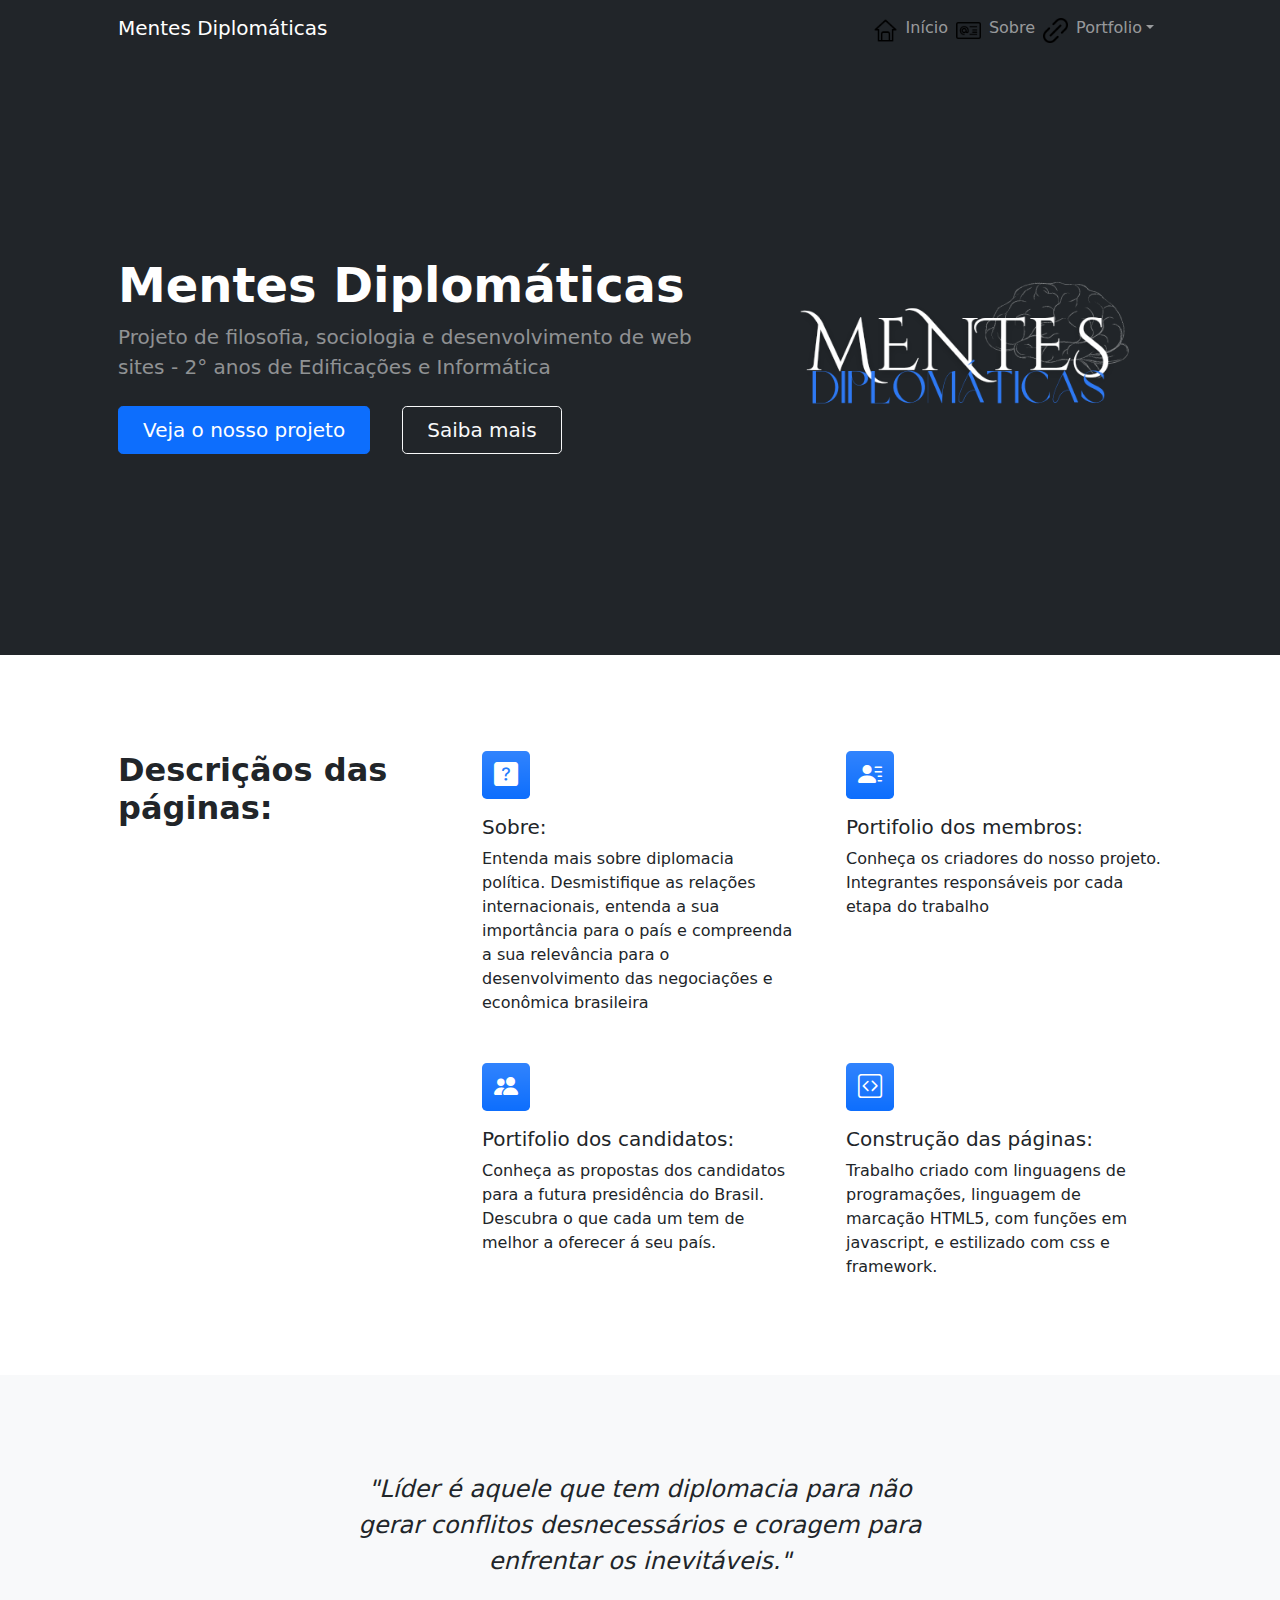
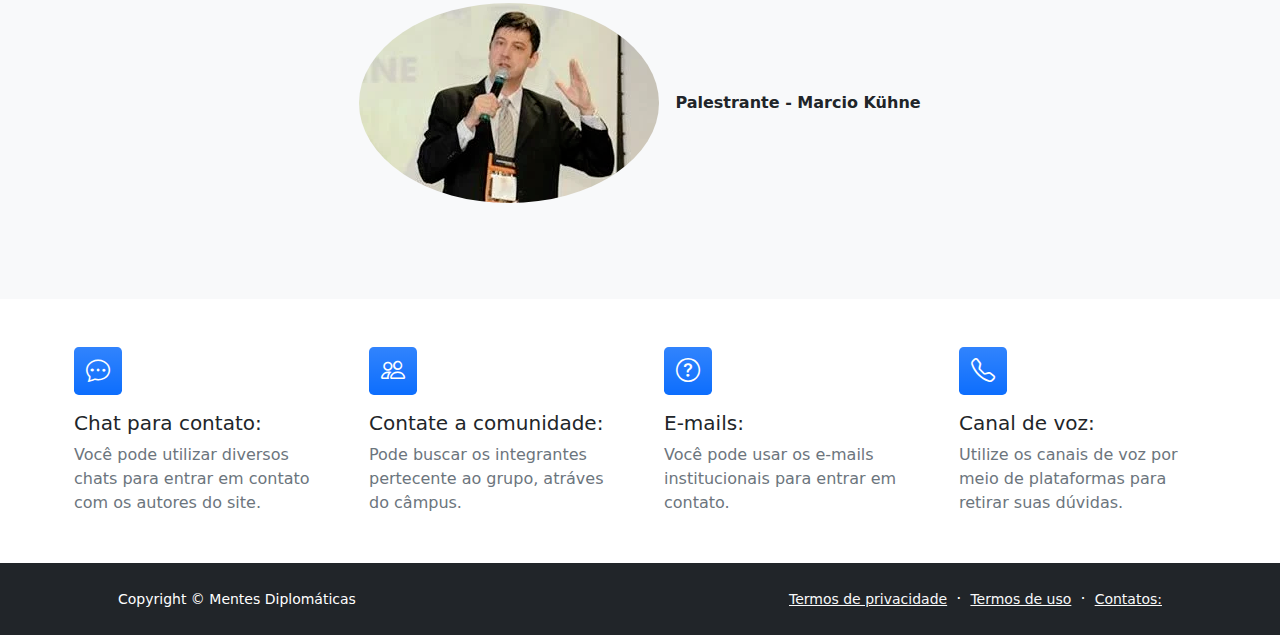
<file: index.html>
<!DOCTYPE html>
<html lang="pt-br">

<head>
  <meta charset="utf-8" />
  <meta name="viewport" content="width=device-width, initial-scale=1, shrink-to-fit=no" />
  <meta name="description" content="" />
  <meta name="author" content="" />
  <title>Mentes Diplomáticas</title>
  <!-- Favicon-->
  <link rel="icon" type="image/x-icon" href="assets/favicon.ico" />
  <!-- Bootstrap icons-->
  <link href="https://cdn.jsdelivr.net/npm/bootstrap-icons@1.5.0/font/bootstrap-icons.css" rel="stylesheet" />
  <!-- Core theme CSS (includes Bootstrap)-->
  <link href="css/styles.css" rel="stylesheet" />
</head>

<body class="d-flex flex-column h-100">
  <main class="flex-shrink-0">
    <!-- Navigation-->
    <nav class="navbar navbar-expand-lg navbar-dark bg-dark">
      <div class="container px-5">
        <a class="navbar-brand" href="index.html">Mentes Diplomáticas</a>
        <button class="navbar-toggler" type="button" data-bs-toggle="collapse" data-bs-target="#navbarSupportedContent"
          aria-controls="navbarSupportedContent" aria-expanded="false" aria-label="Toggle navigation">
          <span class="navbar-toggler-icon"></span>
        </button>
        <div class="collapse navbar-collapse" id="navbarSupportedContent">
          <ul class="navbar-nav ms-auto mb-2 mb-lg-0">
            <img class="icon-menu" src="imagem/home.png" alt="Inicío" height="25px" width="25px"> </img>
            <li class="nav-item">
              <a class="nav-link" href="index.html">Início</a>
            </li>
            <img class="icon-menu" src="imagem/visit-card.png" alt="Sobre" height="25px" width="25px"> </img>
            <li class="nav-item">
              <a class="nav-link" href="about.html">Sobre</a>
            </li>
            <img class="icon-menu" src="imagem/link.png" alt="Imagens" height="25px" width="25px"> </img>
            <li class="nav-item dropdown">
              <a class="nav-link dropdown-toggle" id="navbarDropdownPortfolio" href="#" role="button"
                data-bs-toggle="dropdown" aria-expanded="false">Portfolio</a>
              <ul class="dropdown-menu dropdown-menu-end" aria-labelledby="navbarDropdownPortfolio">
                <li>
                  <a class="dropdown-item" href="portfolio-item.html">Portifolio Candidatos</a>
                </li>
                <li>
                  <a class="dropdown-item" href="portfolio-overview.html">Portifolio PodCast</a>
                </li>
                <li>
                  <a class="dropdown-item" href="portifolio-members.html">Portifolio Membros</a>
                </li>
              </ul>
            </li>
          </ul>
        </div>
      </div>
    </nav>
    <!-- Header-->
    <header class="bg-dark py-5">
      <div class="container px-5">
        <div class="row gx-5 align-items-center justify-content-center">
          <div class="col-lg-8 col-xl-7 col-xxl-6">
            <div class="my-5 text-center text-xl-start">
              <h1 class="display-5 fw-bolder text-white mb-2">
                Mentes Diplomáticas
              </h1>
              <p class="lead fw-normal text-white-50 mb-4">
                Projeto de filosofia, sociologia e desenvolvimento de web sites - 2° anos de Edificações e Informática
              </p>
              <div class="d-grid gap-3 d-sm-flex justify-content-sm-center justify-content-xl-start">
                <a class="btn btn-primary btn-lg px-4 me-sm-3" href="portfolio-item.html">Veja o nosso projeto</a>
                <a class="btn btn-outline-light btn-lg px-4" href="about.html">Saiba mais</a>
              </div>
            </div>
          </div>
          <div class="col-xl-5 col-xxl-6 d-none d-xl-block text-center">
            <img class="img-fluid rounded-3 my-5" src="imagem\dark.png" alt="..." />
          </div>
        </div>
      </div>
    </header>
    <!-- Features section-->
    <section class="py-5" id="features">
      <div class="container px-5 my-5">
        <div class="row gx-5">
          <div class="col-lg-4 mb-5 mb-lg-0">
            <h2 class="fw-bolder mb-0">Descriçãos das páginas:</h2>
          </div>
          <div class="col-lg-8">
            <div class="row gx-5 row-cols-1 row-cols-md-2">
              <div class="col mb-5 h-100">
                <div class="feature bg-primary bg-gradient text-white rounded-3 mb-3">
                  <i class="bi bi-question-square-fill"></i>
                </div>
                <h2 class="h5">Sobre:</h2>
                <p class="mb-0">
                  Entenda mais sobre diplomacia política. Desmistifique as relações internacionais, entenda a sua
                  importância para o país e compreenda a sua relevância para o desenvolvimento das negociações e
                  econômica brasileira
                </p>
              </div>
              <div class="col mb-5 h-100">
                <div class="feature bg-primary bg-gradient text-white rounded-3 mb-3">
                  <i class="bi bi-person-lines-fill"></i>
                </div>
                <h2 class="h5">Portifolio dos membros:</h2>
                <p class="mb-0">
                  Conheça os criadores do nosso projeto. Integrantes responsáveis por cada etapa do trabalho
                </p>
              </div>
              <div class="col mb-5 mb-md-0 h-100">
                <div class="feature bg-primary bg-gradient text-white rounded-3 mb-3">
                  <i class="bi bi-people-fill"></i>
                </div>
                <h2 class="h5">Portifolio dos candidatos:</h2>
                <p class="mb-0">
                  Conheça as propostas dos candidatos para a futura presidência do Brasil. Descubra o que cada um tem de
                  melhor a oferecer á seu país.
                </p>
              </div>
              <div class="col h-100">
                <div class="feature bg-primary bg-gradient text-white rounded-3 mb-3">
                  <i class="bi bi-code-square"></i>
                </div>
                <h2 class="h5">Construção das páginas:</h2>
                <p class="mb-0">
                  Trabalho criado com linguagens de programações, linguagem de marcação HTML5, com funções em
                  javascript, e estilizado com css e framework.
                </p>
              </div>
            </div>
          </div>
        </div>
      </div>
    </section>
    <!-- Testimonial section-->
    <div class="py-5 bg-light">
      <div class="container px-5 my-5">
        <div class="row gx-5 justify-content-center">
          <div class="col-lg-10 col-xl-7">
            <div class="text-center">
              <div class="fs-4 mb-4 fst-italic">"Líder é aquele que tem diplomacia para não gerar conflitos
                desnecessários e coragem para enfrentar os inevitáveis."</div>
              <div class="d-flex align-items-center justify-content-center">
                <img class="rounded-circle me-3" src="imagem\autorFrase.png" alt="Marcio Kühne" />
                <div class="fw-bold">
                  Palestrante - Marcio Kühne
                </div>
              </div>
            </div>
          </div>
        </div>
      </div>
    </div>
    <!-- Contact cards-->
    <div class="row gx-5 row-cols-2 row-cols-lg-4 py-5 teste">
      <div class="col">
        <div class="feature bg-primary bg-gradient text-white rounded-3 mb-3">
          <i class="bi bi-chat-dots"></i>
        </div>
        <div class="h5 mb-2">Chat para contato:</div>
        <p class="text-muted mb-0">
          Você pode utilizar diversos chats para entrar em contato com os
          autores do site.
        </p>
      </div>
      <div class="col">
        <div class="feature bg-primary bg-gradient text-white rounded-3 mb-3">
          <i class="bi bi-people"></i>
        </div>
        <div class="h5">Contate a comunidade:</div>
        <p class="text-muted mb-0">
          Pode buscar os integrantes pertecente ao grupo, atráves do câmpus.
        </p>
      </div>
      <div class="col">
        <div class="feature bg-primary bg-gradient text-white rounded-3 mb-3">
          <i class="bi bi-question-circle"></i>
        </div>
        <div class="h5">E-mails:</div>
        <p class="text-muted mb-0">
          Você pode usar os e-mails institucionais para entrar em contato.
        </p>
      </div>
      <div class="col">
        <div class="feature bg-primary bg-gradient text-white rounded-3 mb-3">
          <i class="bi bi-telephone"></i>
        </div>
        <div class="h5">Canal de voz:</div>
        <p class="text-muted mb-0">
          Utilize os canais de voz por meio de plataformas para retirar suas
          dúvidas.
        </p>
      </div>
    </div>
  </main>
  <!-- Footer-->
  <footer class="bg-dark py-4 mt-auto">
    <div class="container px-5">
      <div class="row align-items-center justify-content-between flex-column flex-sm-row">
        <div class="col-auto">
          <div class="small m-0 text-white">
            Copyright &copy; Mentes Diplomáticas
          </div>
        </div>
        <div class="col-auto">
          <a class="link-light small" href="https://policies.google.com/privacy?hl=pt-BR">Termos de privacidade</a>
          <span class="text-white mx-1">&middot;</span>
          <a class="link-light small" href="https://policies.google.com/terms?hl=pt-BR">Termos de uso</a>
          <span class="text-white mx-1">&middot;</span>
          <a class="link-light small" href="#!">Contatos:</a>
        </div>
      </div>
    </div>
  </footer>
  <!-- Bootstrap core JS-->
  <script src="https://cdn.jsdelivr.net/npm/bootstrap@5.1.3/dist/js/bootstrap.bundle.min.js"></script>
  <!-- Core theme JS-->
  <script src="js/scripts.js"></script>
</body>

</html>
</file>
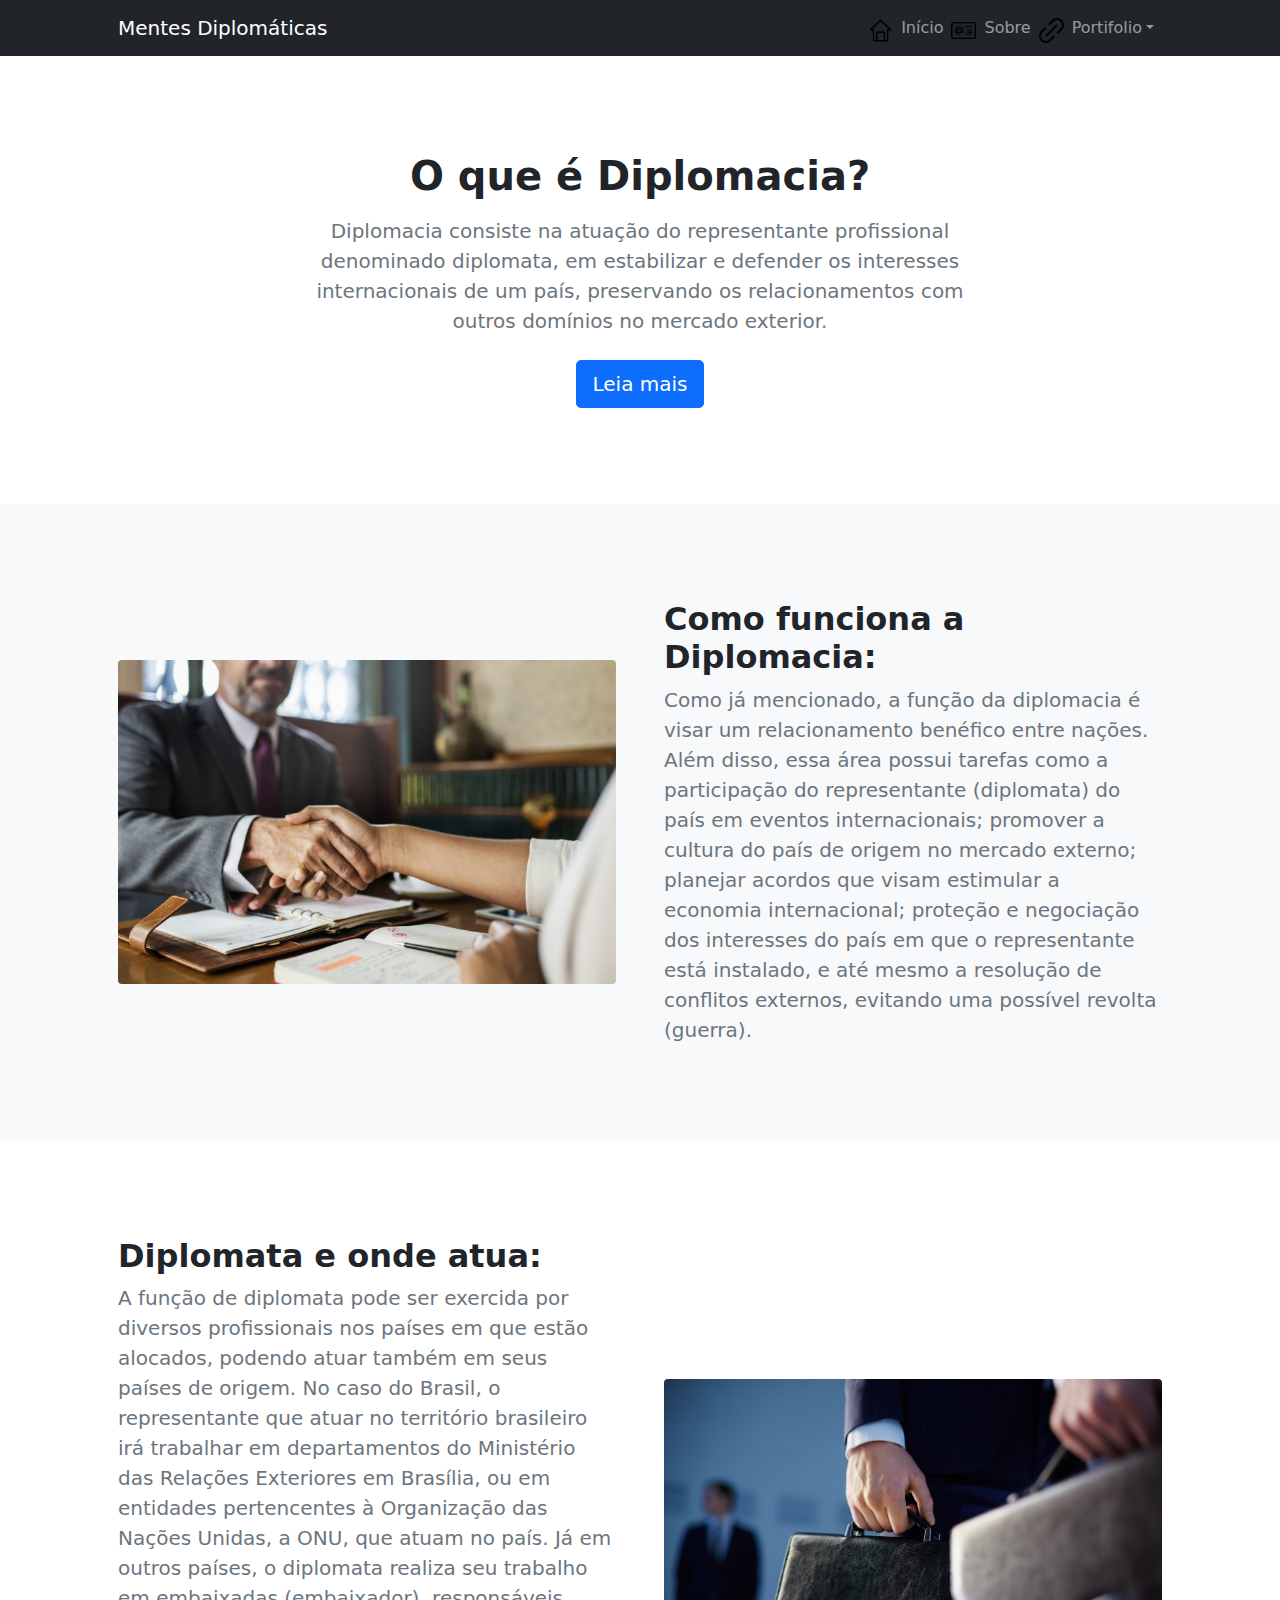
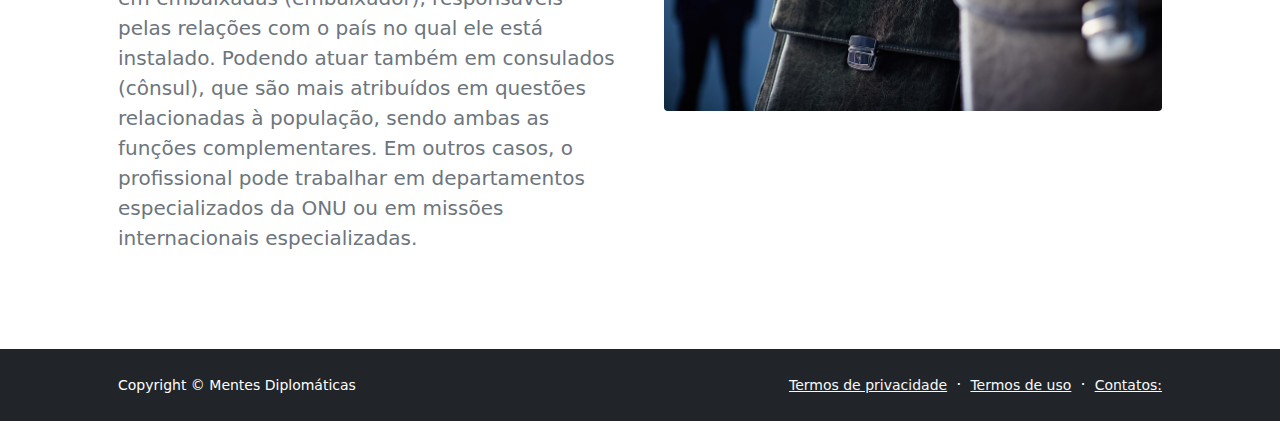
<file: about.html>
<!DOCTYPE html>
<html lang="en">

<head>
  <meta charset="utf-8" />
  <meta name="viewport" content="width=device-width, initial-scale=1, shrink-to-fit=no" />
  <meta name="description" content="" />
  <meta name="author" content="" />
  <title>Mentes Diplomáticas</title>
  <!-- Favicon-->
  <link rel="icon" type="image/x-icon" href="assets/favicon.ico" />
  <!-- Bootstrap icons-->
  <link href="https://cdn.jsdelivr.net/npm/bootstrap-icons@1.5.0/font/bootstrap-icons.css" rel="stylesheet" />
  <!-- Core theme CSS (includes Bootstrap)-->
  <link href="css/styles.css" rel="stylesheet" />
</head>

<body class="d-flex flex-column">
  <main class="flex-shrink-0">
    <!-- Navigation-->
    <nav class="navbar navbar-expand-lg navbar-dark bg-dark">
      <div class="container px-5">
        <a class="navbar-brand" href="index.html">Mentes Diplomáticas</a>
        <button class="navbar-toggler" type="button" data-bs-toggle="collapse" data-bs-target="#navbarSupportedContent"
          aria-controls="navbarSupportedContent" aria-expanded="false" aria-label="Toggle navigation">
          <span class="navbar-toggler-icon"></span>
        </button>
        <div class="collapse navbar-collapse" id="navbarSupportedContent">
          <ul class="navbar-nav ms-auto mb-2 mb-lg-0">
            <img class="icon-menu" src="imagem/home.png" alt="Inicío" height="25px" width="25px"> </img>
            <li class="nav-item">
              <a class="nav-link" href="index.html">Início</a>
            </li>
            <img class="icon-menu" src="imagem/visit-card.png" alt="Sobre" height="25px" width="25px"> </img>
            <li class="nav-item">
              <a class="nav-link" href="about.html">Sobre</a>
            </li>
            <img class="icon-menu" src="imagem/link.png" alt="Imagens" height="25px" width="25px"> </img>
            <li class="nav-item dropdown">
              <a class="nav-link dropdown-toggle" id="navbarDropdownPortfolio" href="#" role="button"
                data-bs-toggle="dropdown" aria-expanded="false">Portifolio</a>
              <ul class="dropdown-menu dropdown-menu-end" aria-labelledby="navbarDropdownPortfolio">
                <li>
                  <a class="dropdown-item" href="portfolio-item.html">Portifolio Candidatos</a>
                </li>
                <li>
                  <a class="dropdown-item" href="portfolio-overview.html">Portifolio PodCast</a>
                </li>
                <li>
                  <a class="dropdown-item" href="portifolio-members.html">Portifolio Membros</a>
                </li>
              </ul>
            </li>
          </ul>
        </div>
      </div>
    </nav>
    <!-- Header-->
    <header class="py-5">
      <div class="container px-5">
        <div class="row justify-content-center">
          <div class="col-lg-8 col-xxl-6">
            <div class="text-center my-5">
              <h1 class="fw-bolder mb-3">
                O que é Diplomacia?
              </h1>
              <p class="lead fw-normal text-muted mb-4">
                Diplomacia consiste na atuação do representante profissional denominado diplomata, em estabilizar e
                defender os interesses internacionais de um país, preservando os relacionamentos com outros domínios no
                mercado exterior.
              </p>
              <a class="btn btn-primary btn-lg" href="#scroll-target">Leia mais</a>
            </div>
          </div>
        </div>
      </div>
    </header>
    <!-- About section one-->
    <section class="py-5 bg-light" id="scroll-target">
      <div class="container px-5 my-5">
        <div class="row gx-5 align-items-center">
          <div class="col-lg-6">
            <img class="img-fluid rounded mb-5 mb-lg-0" src="imagem/img-sobre1.png" alt="..." />
          </div>
          <div class="col-lg-6">
            <h2 class="fw-bolder">Como funciona a Diplomacia:</h2>
            <p class="lead fw-normal text-muted mb-0">
              Como já mencionado, a função da diplomacia é visar um relacionamento benéfico entre nações. Além disso,
              essa área possui tarefas como a participação do representante (diplomata) do país em eventos
              internacionais; promover a cultura do país de origem no mercado externo; planejar acordos que visam
              estimular a economia internacional; proteção e negociação dos interesses do país em que o representante
              está instalado, e até mesmo a resolução de conflitos externos, evitando uma possível revolta (guerra).
            </p>
          </div>
        </div>
      </div>
    </section>
    <!-- About section two-->
    <section class="py-5">
      <div class="container px-5 my-5">
        <div class="row gx-5 align-items-center">
          <div class="col-lg-6 order-first order-lg-last">
            <img class="img-fluid rounded mb-5 mb-lg-0" src="imagem/img-sobre2.png" alt="..." />
          </div>
          <div class="col-lg-6">
            <h2 class="fw-bolder">Diplomata e onde atua:</h2>
            <p class="lead fw-normal text-muted mb-0">
              A função de diplomata pode ser exercida por diversos profissionais nos países em que estão alocados,
              podendo atuar também em seus países de origem. No caso do Brasil, o representante que atuar no território
              brasileiro irá trabalhar em departamentos do Ministério das Relações Exteriores em Brasília, ou em
              entidades pertencentes à Organização das Nações Unidas, a ONU, que atuam no país. Já em outros países, o
              diplomata realiza seu trabalho em embaixadas (embaixador), responsáveis pelas relações com o país no qual
              ele está instalado. Podendo atuar também em consulados (cônsul), que são mais atribuídos em questões
              relacionadas à população, sendo ambas as funções complementares. Em outros casos, o profissional pode
              trabalhar em departamentos especializados da ONU ou em missões internacionais especializadas.

            </p>
          </div>
        </div>
      </div>
    </section>
  </main>
  <!-- Footer-->
  <footer class="bg-dark py-4 mt-auto">
    <div class="container px-5">
      <div class="row align-items-center justify-content-between flex-column flex-sm-row">
        <div class="col-auto">
          <div class="small m-0 text-white">
            Copyright &copy; Mentes Diplomáticas
          </div>
        </div>
        <div class="col-auto">
          <a class="link-light small" href="https://policies.google.com/privacy?hl=pt-BR">Termos de privacidade</a>
          <span class="text-white mx-1">&middot;</span>
          <a class="link-light small" href="https://policies.google.com/terms?hl=pt-BR">Termos de uso</a>
          <span class="text-white mx-1">&middot;</span>
          <a class="link-light small" href="#!">Contatos:</a>
        </div>
      </div>
    </div>
  </footer>
  <!-- Bootstrap core JS-->
  <script src="https://cdn.jsdelivr.net/npm/bootstrap@5.1.3/dist/js/bootstrap.bundle.min.js"></script>
  <!-- Core theme JS-->
  <script src="js/scripts.js"></script>
</body>

</html>
</file>
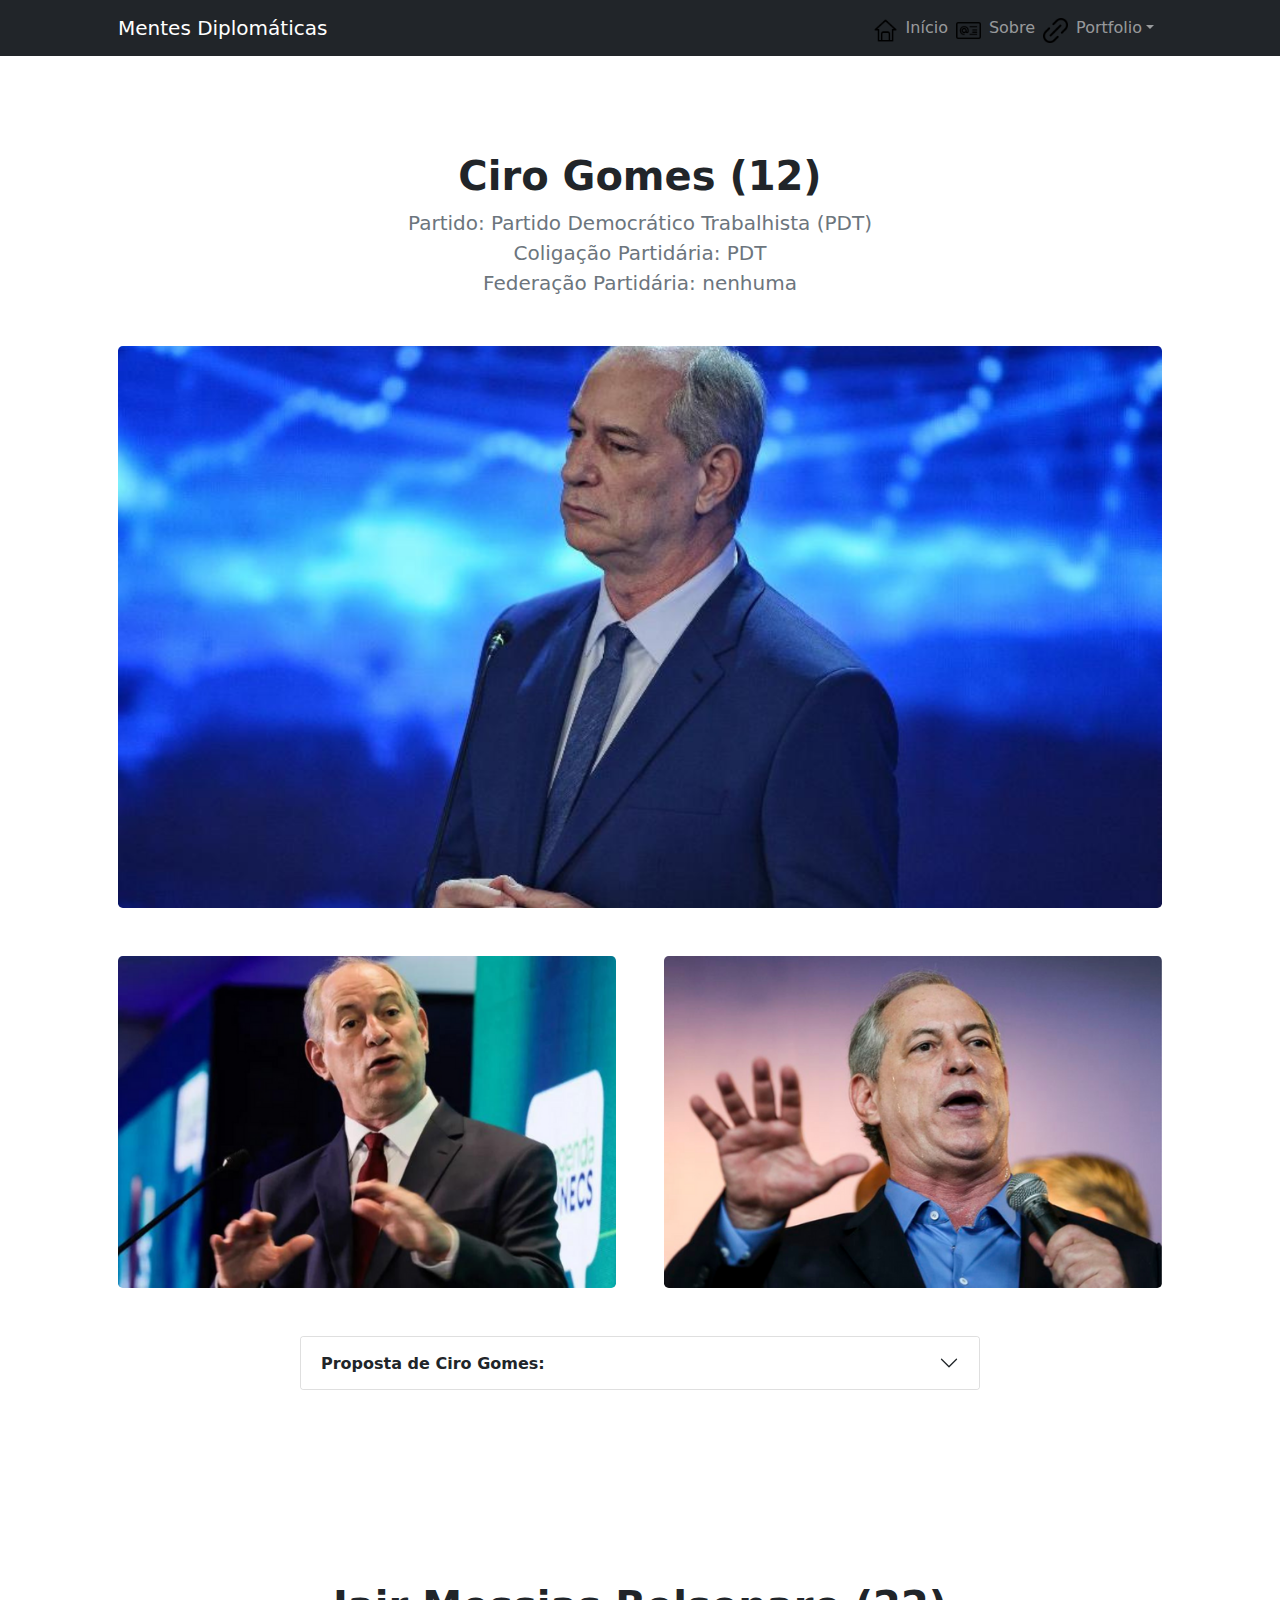
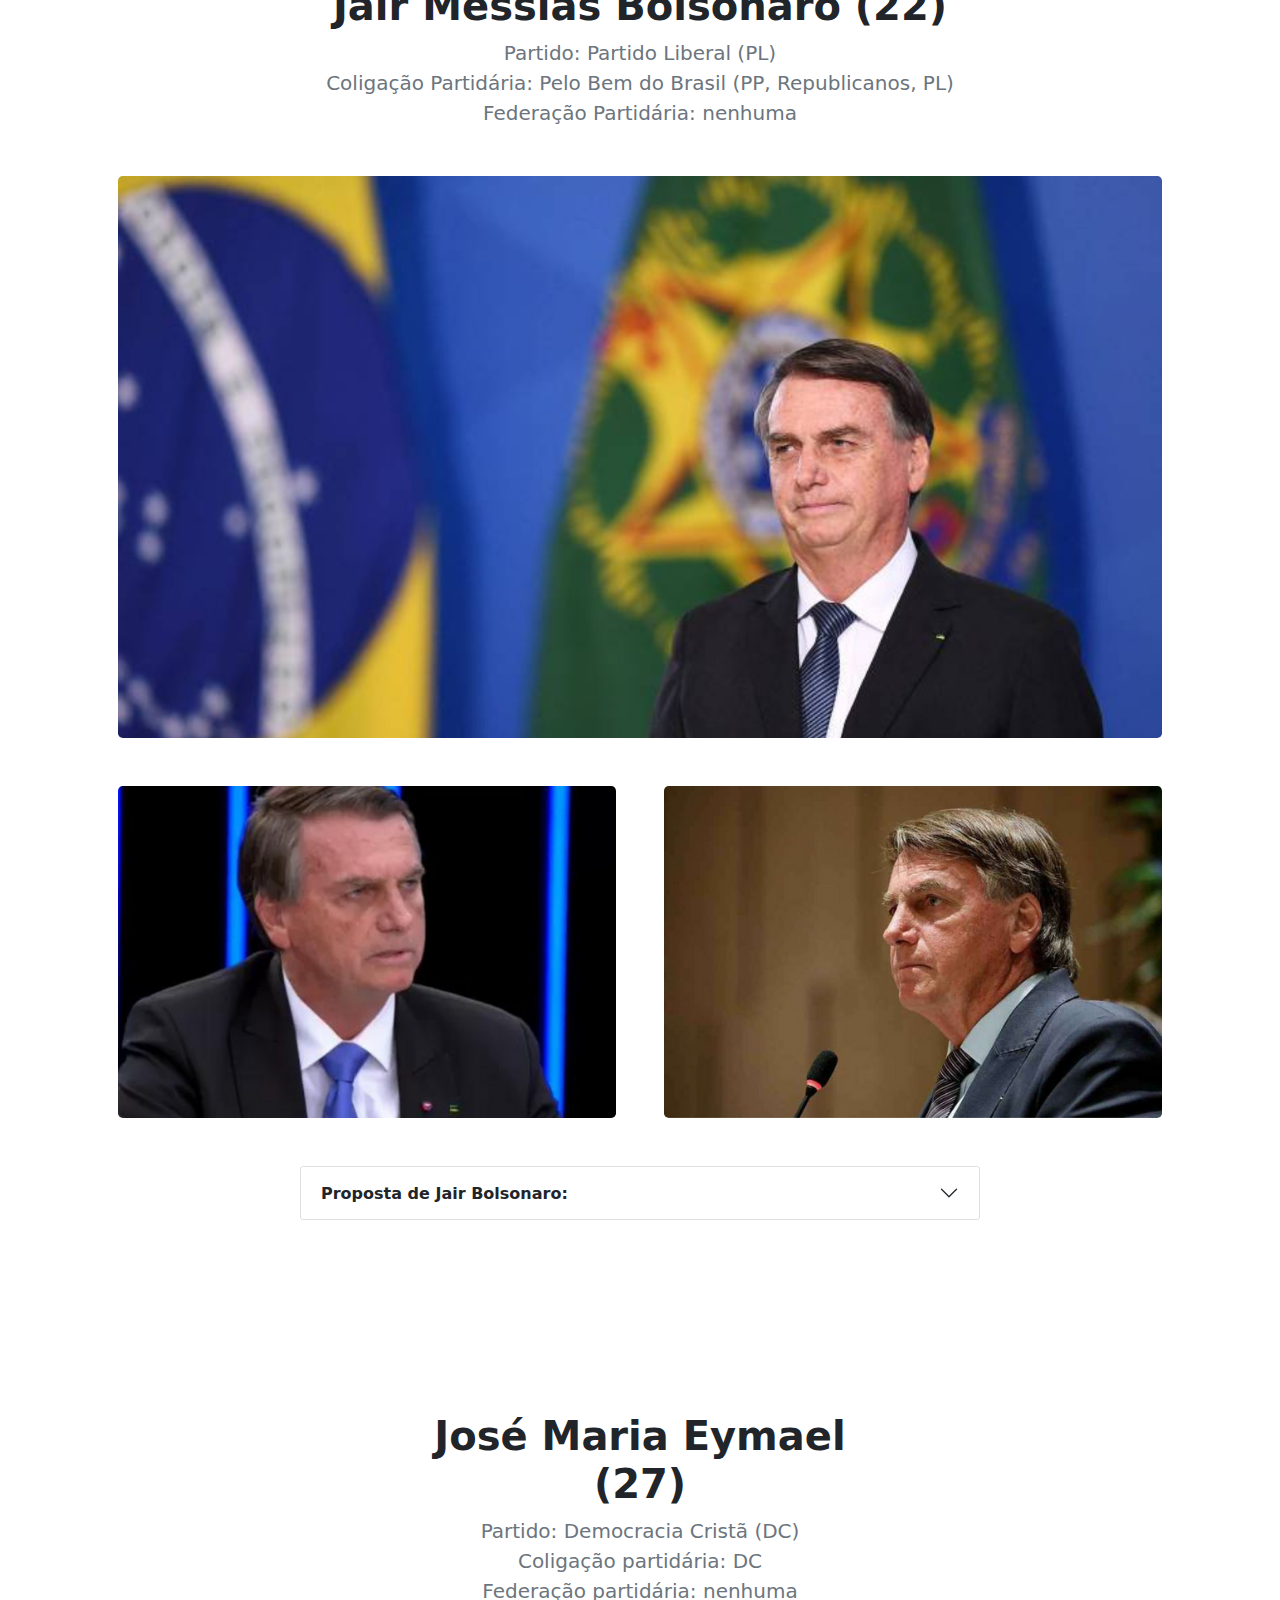
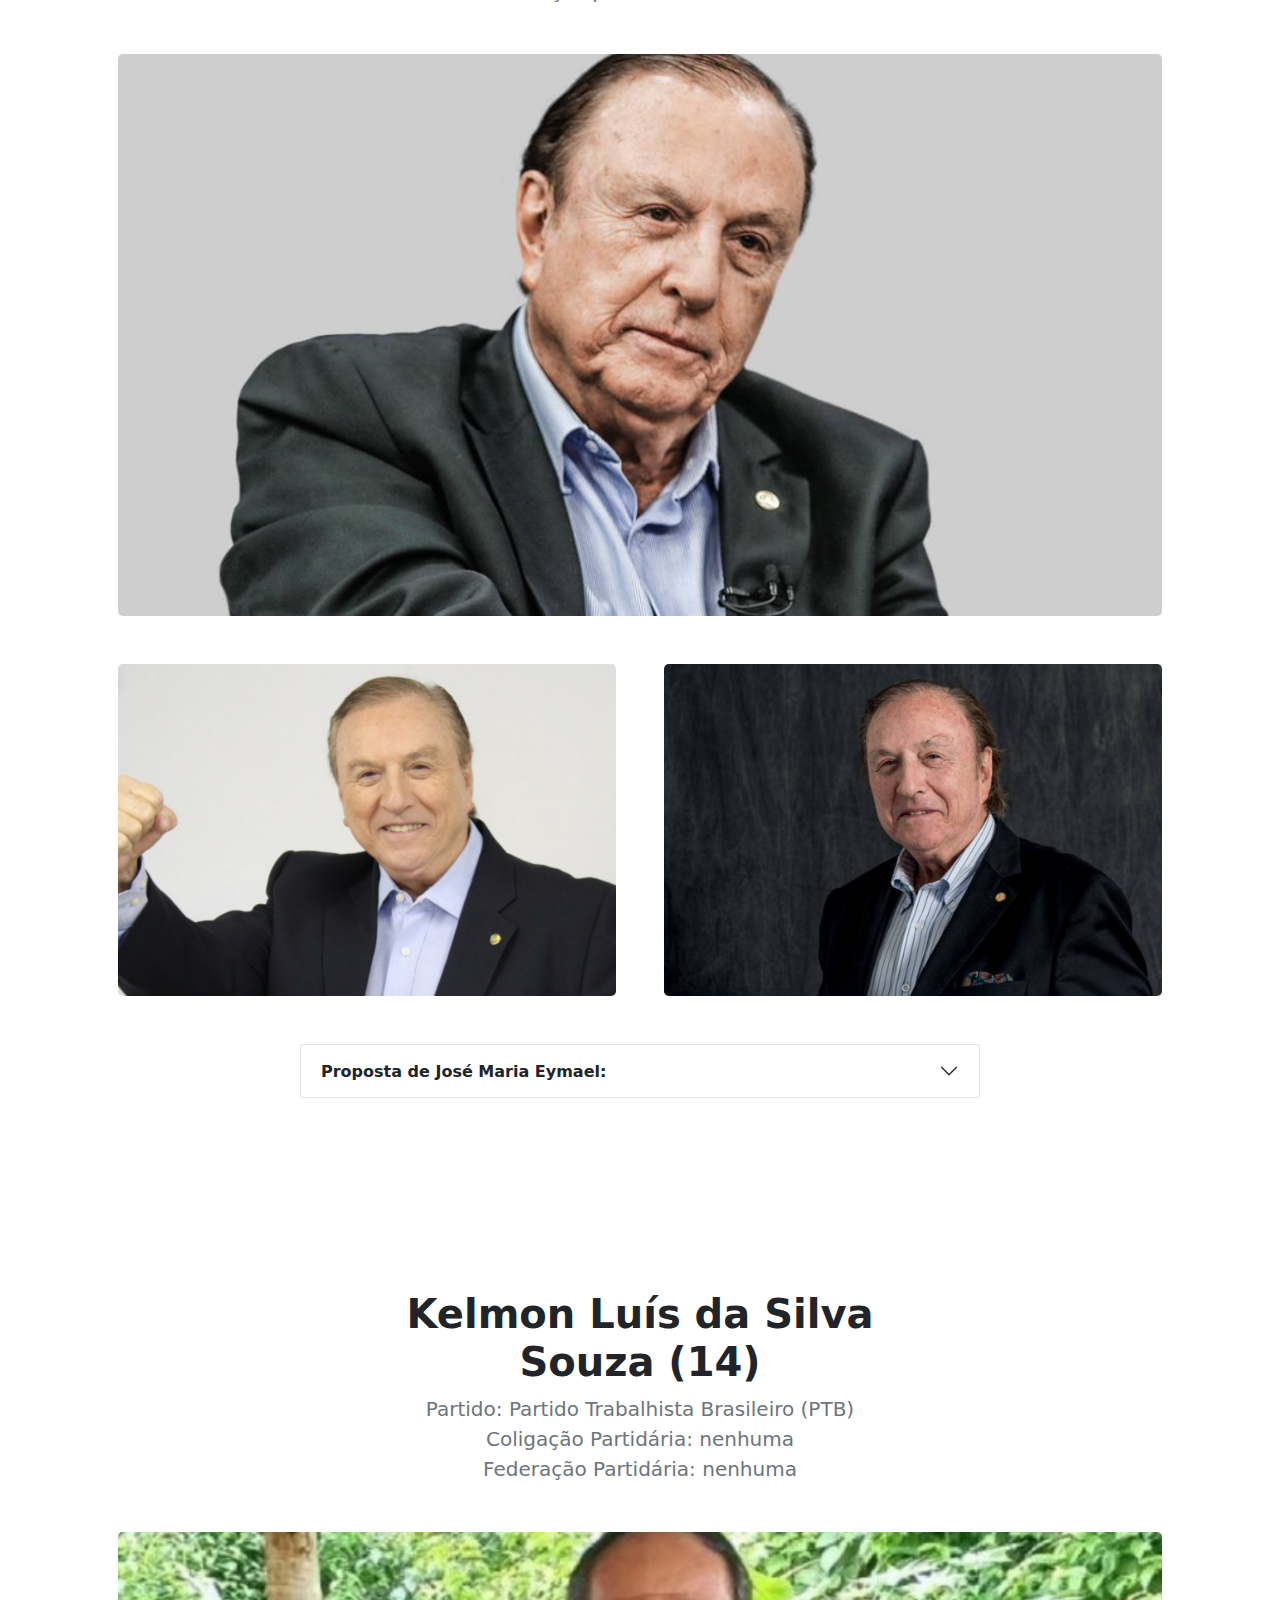
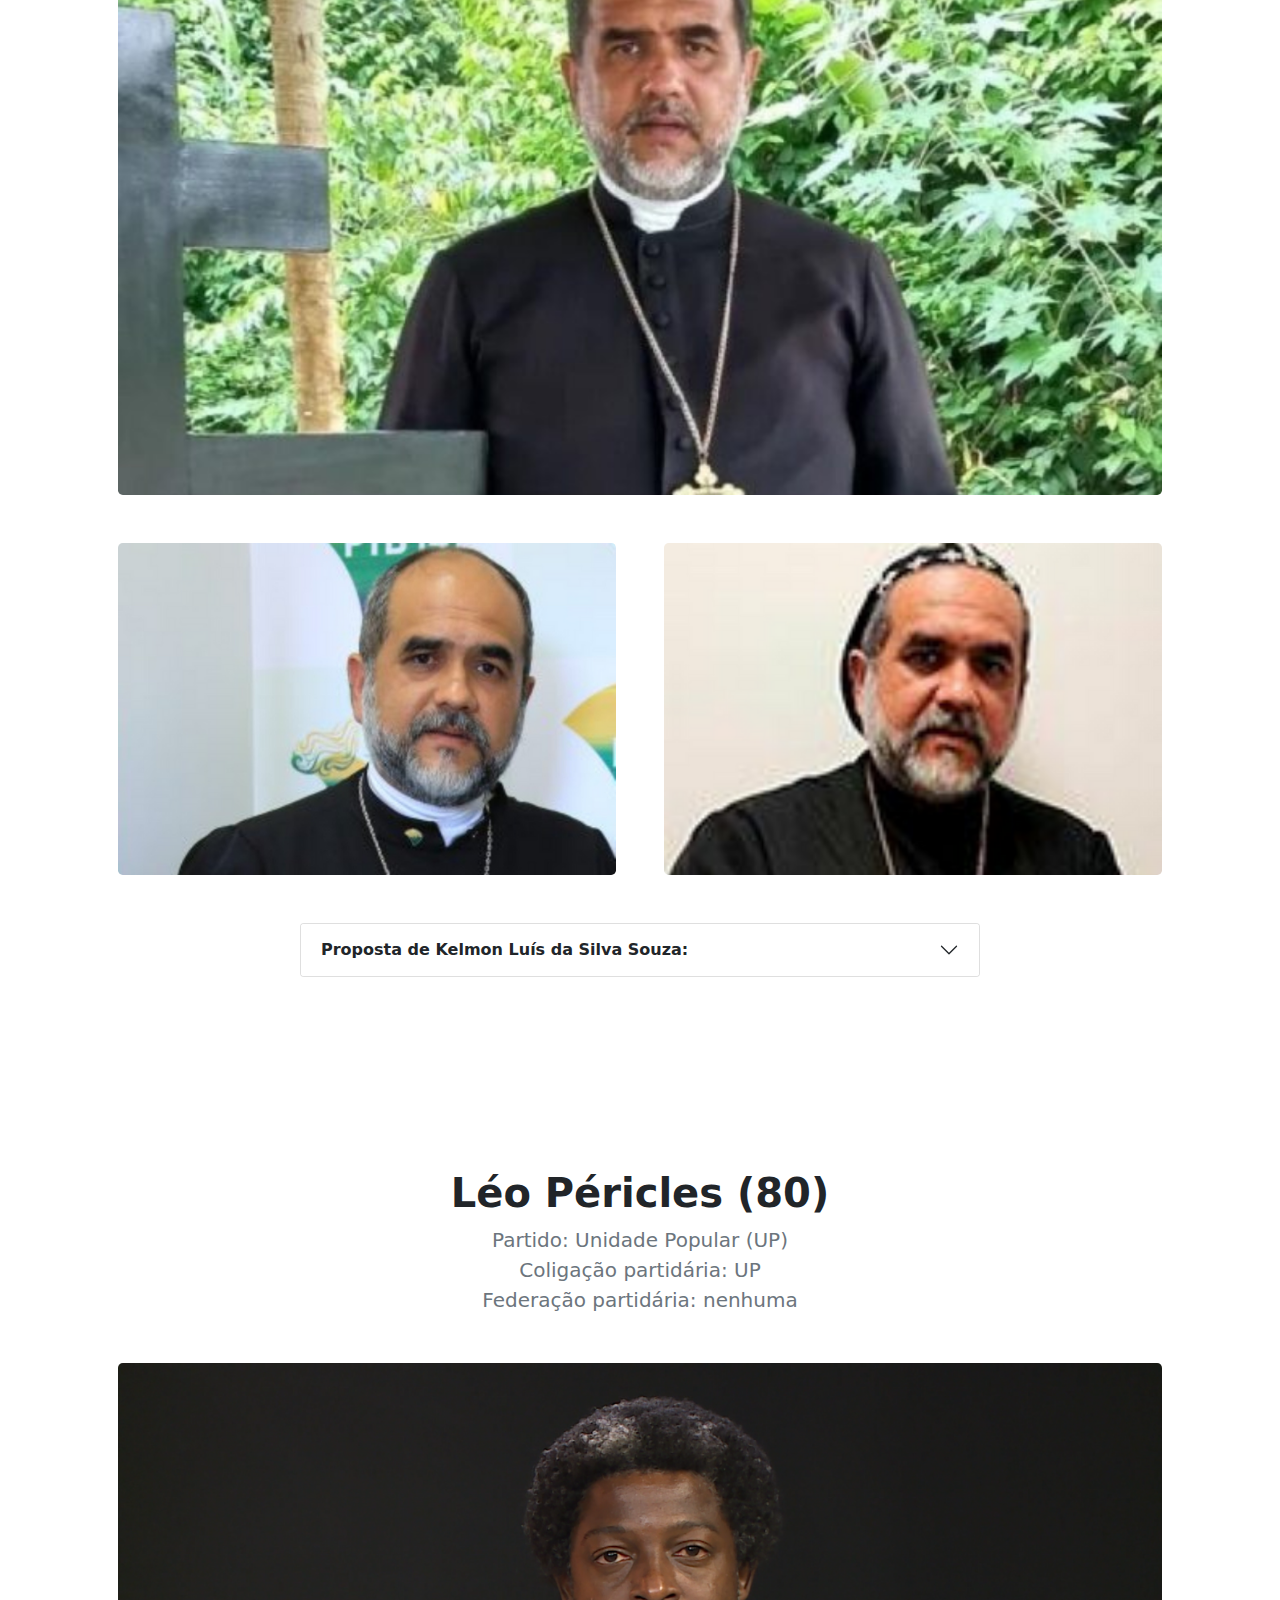
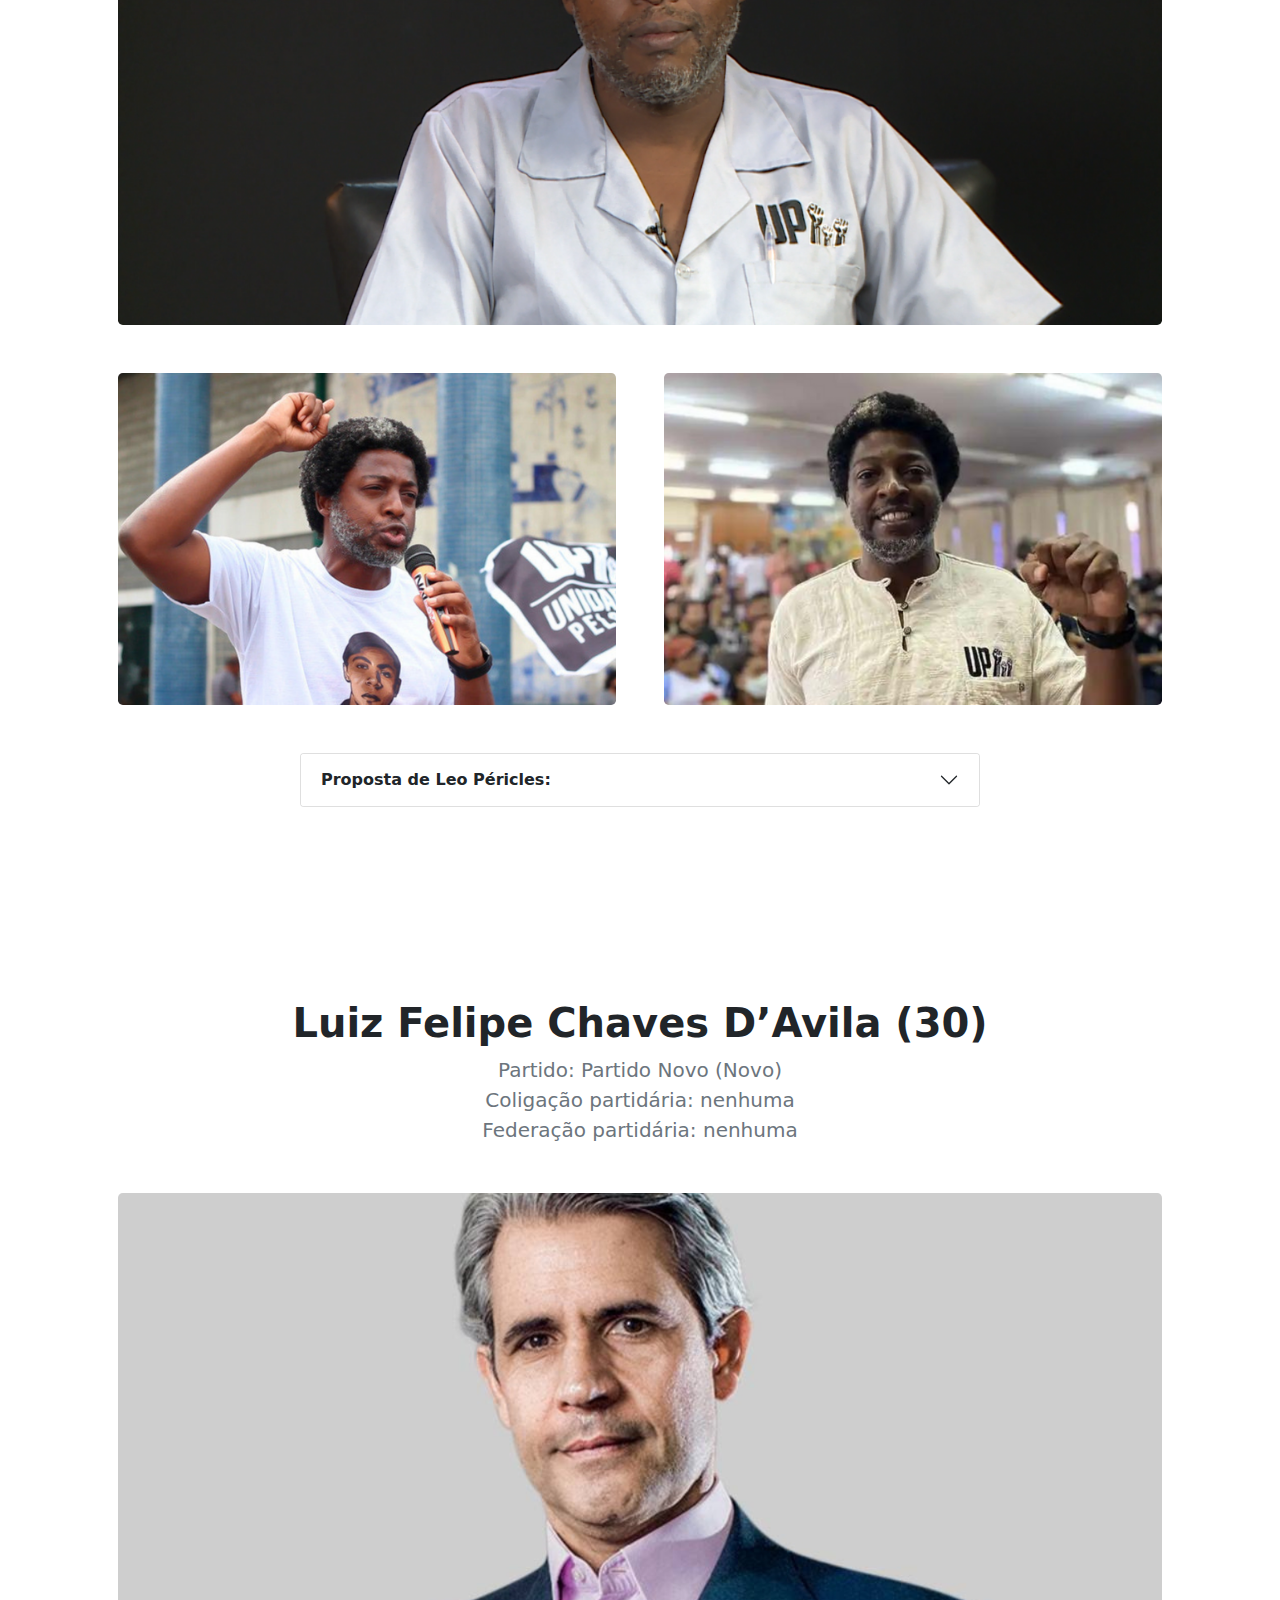
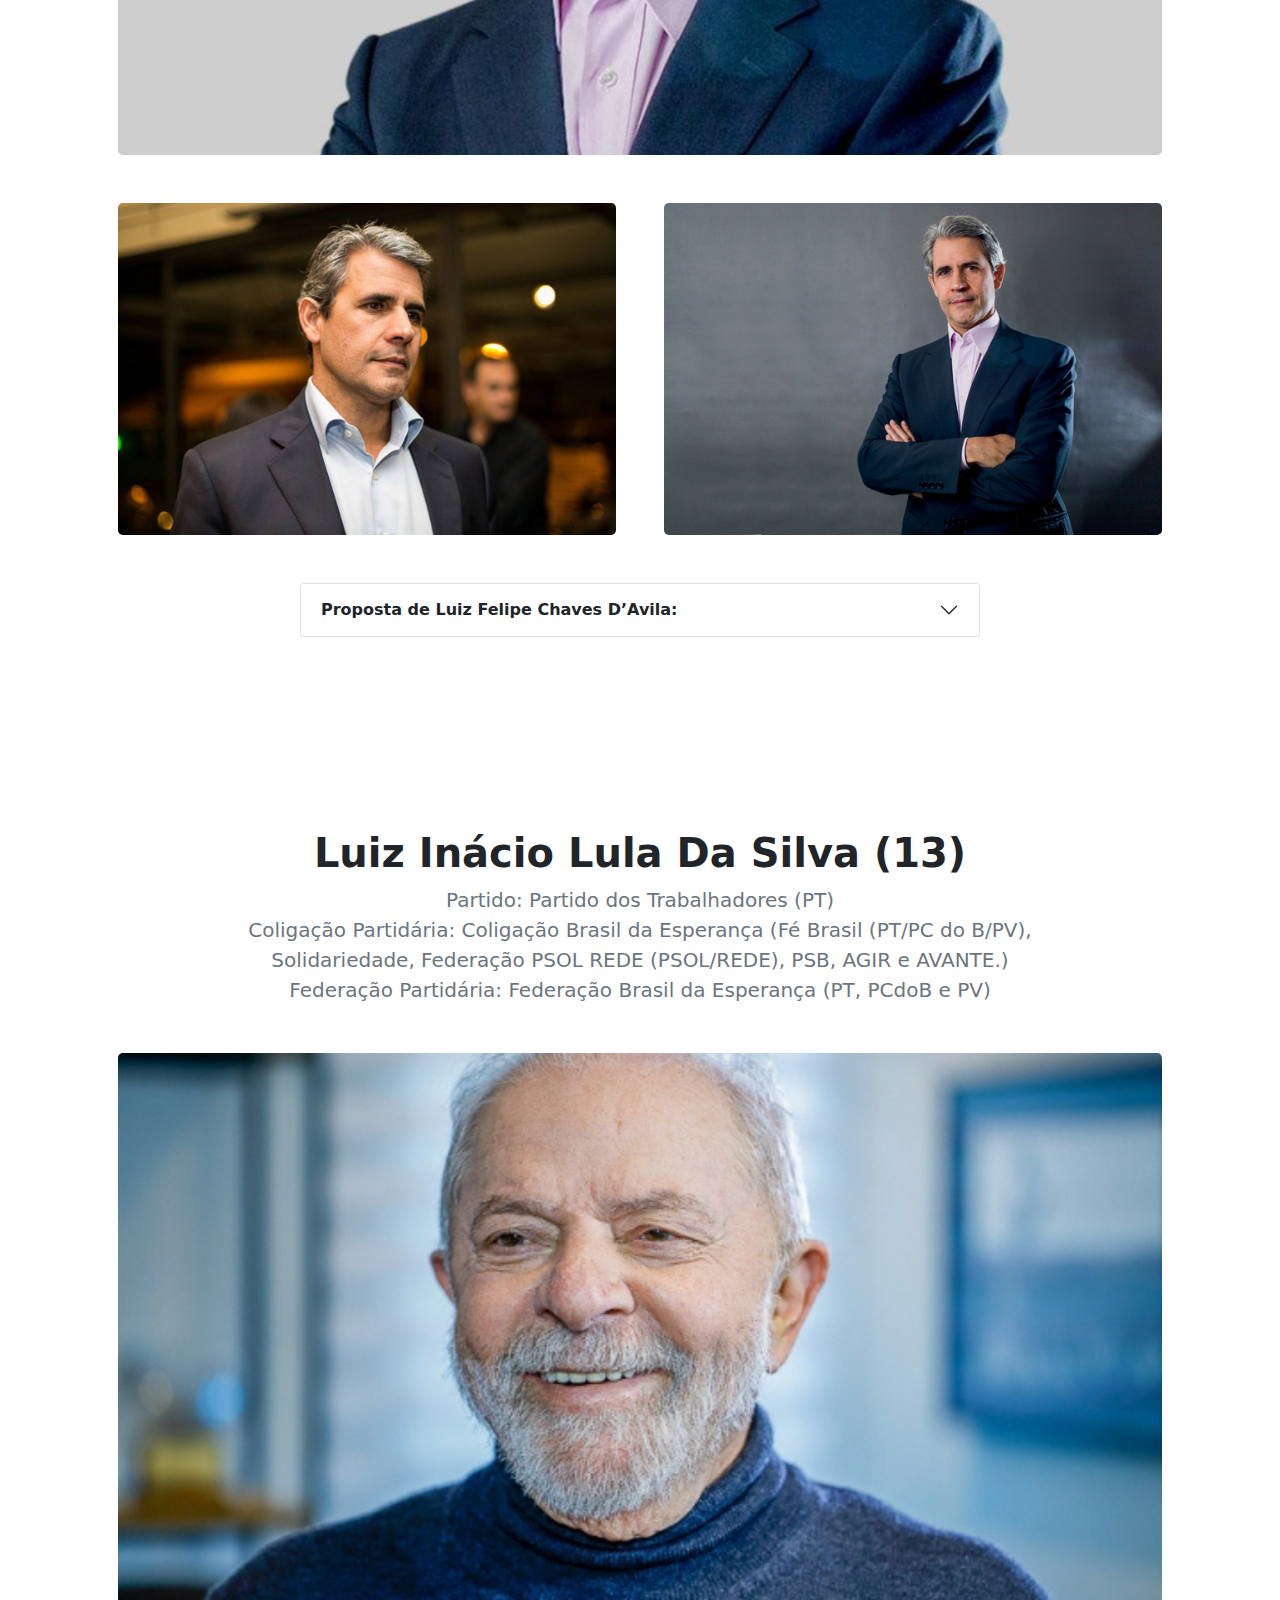
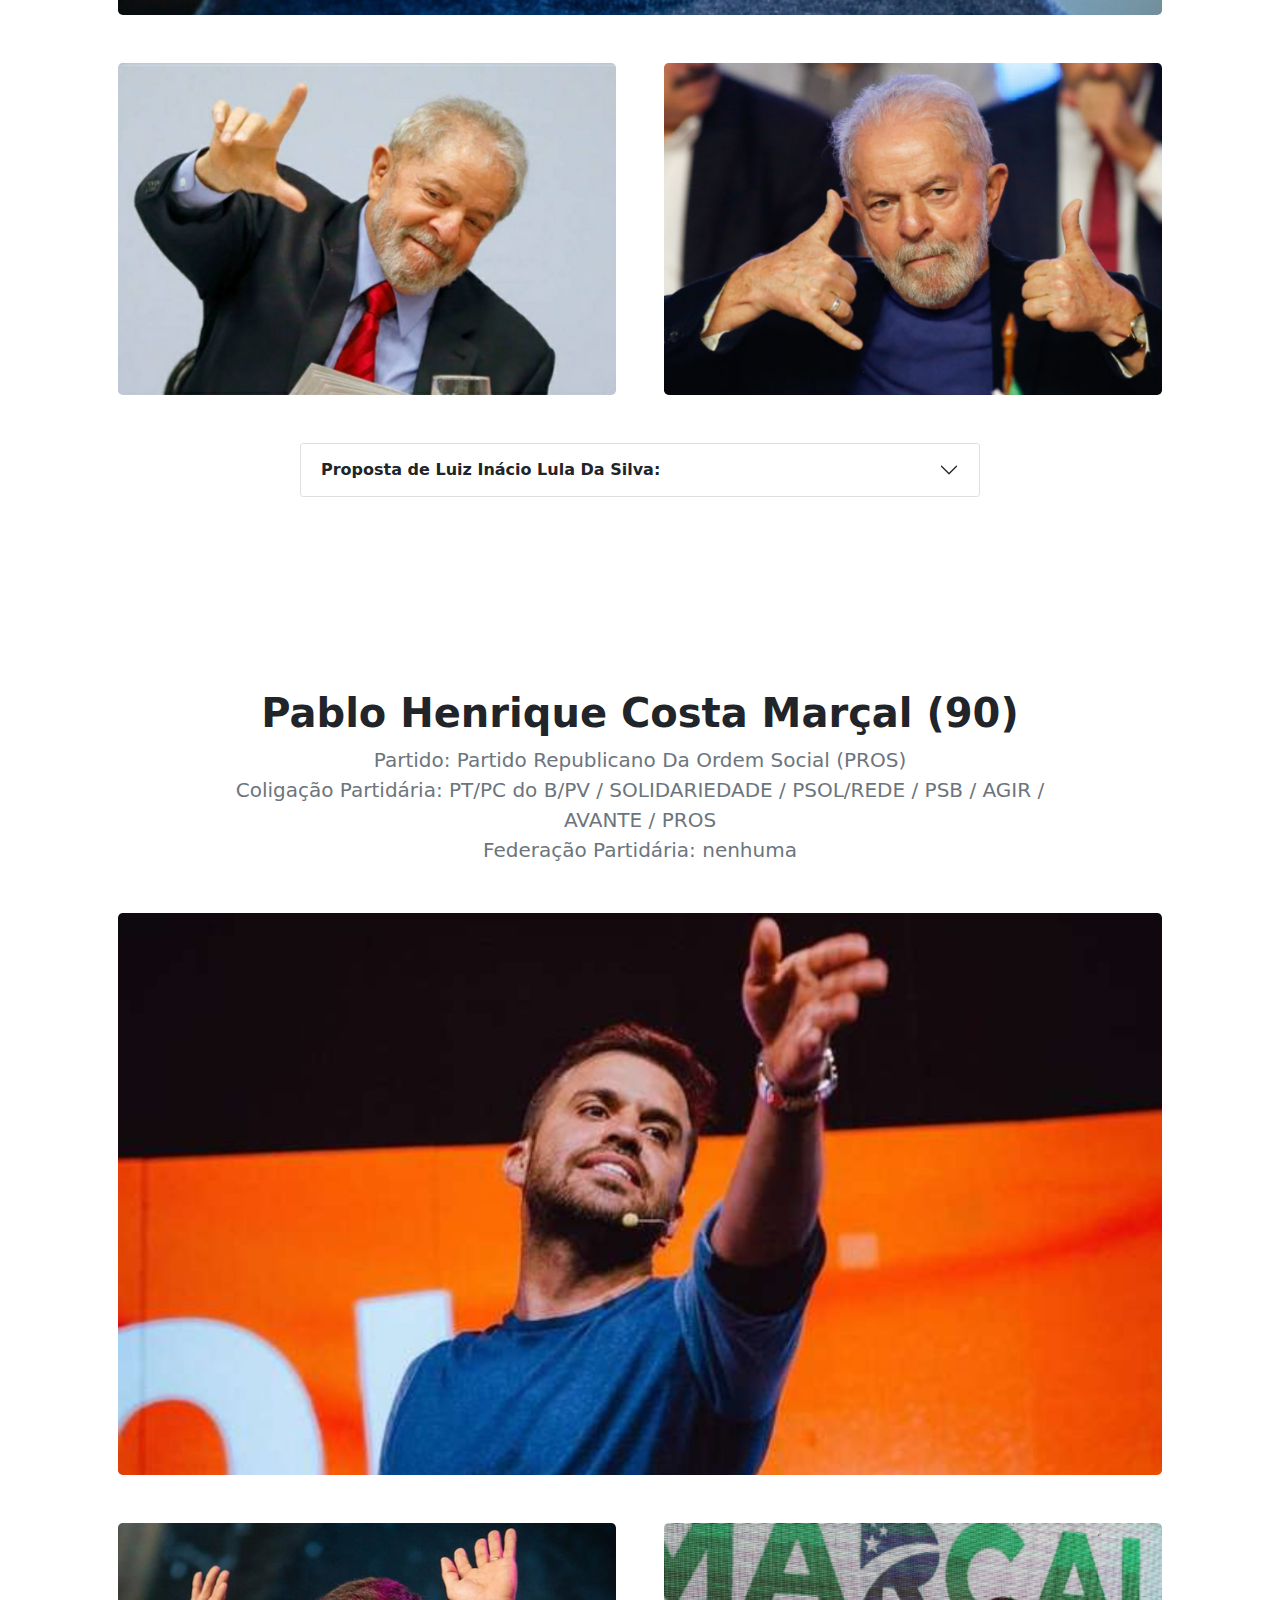
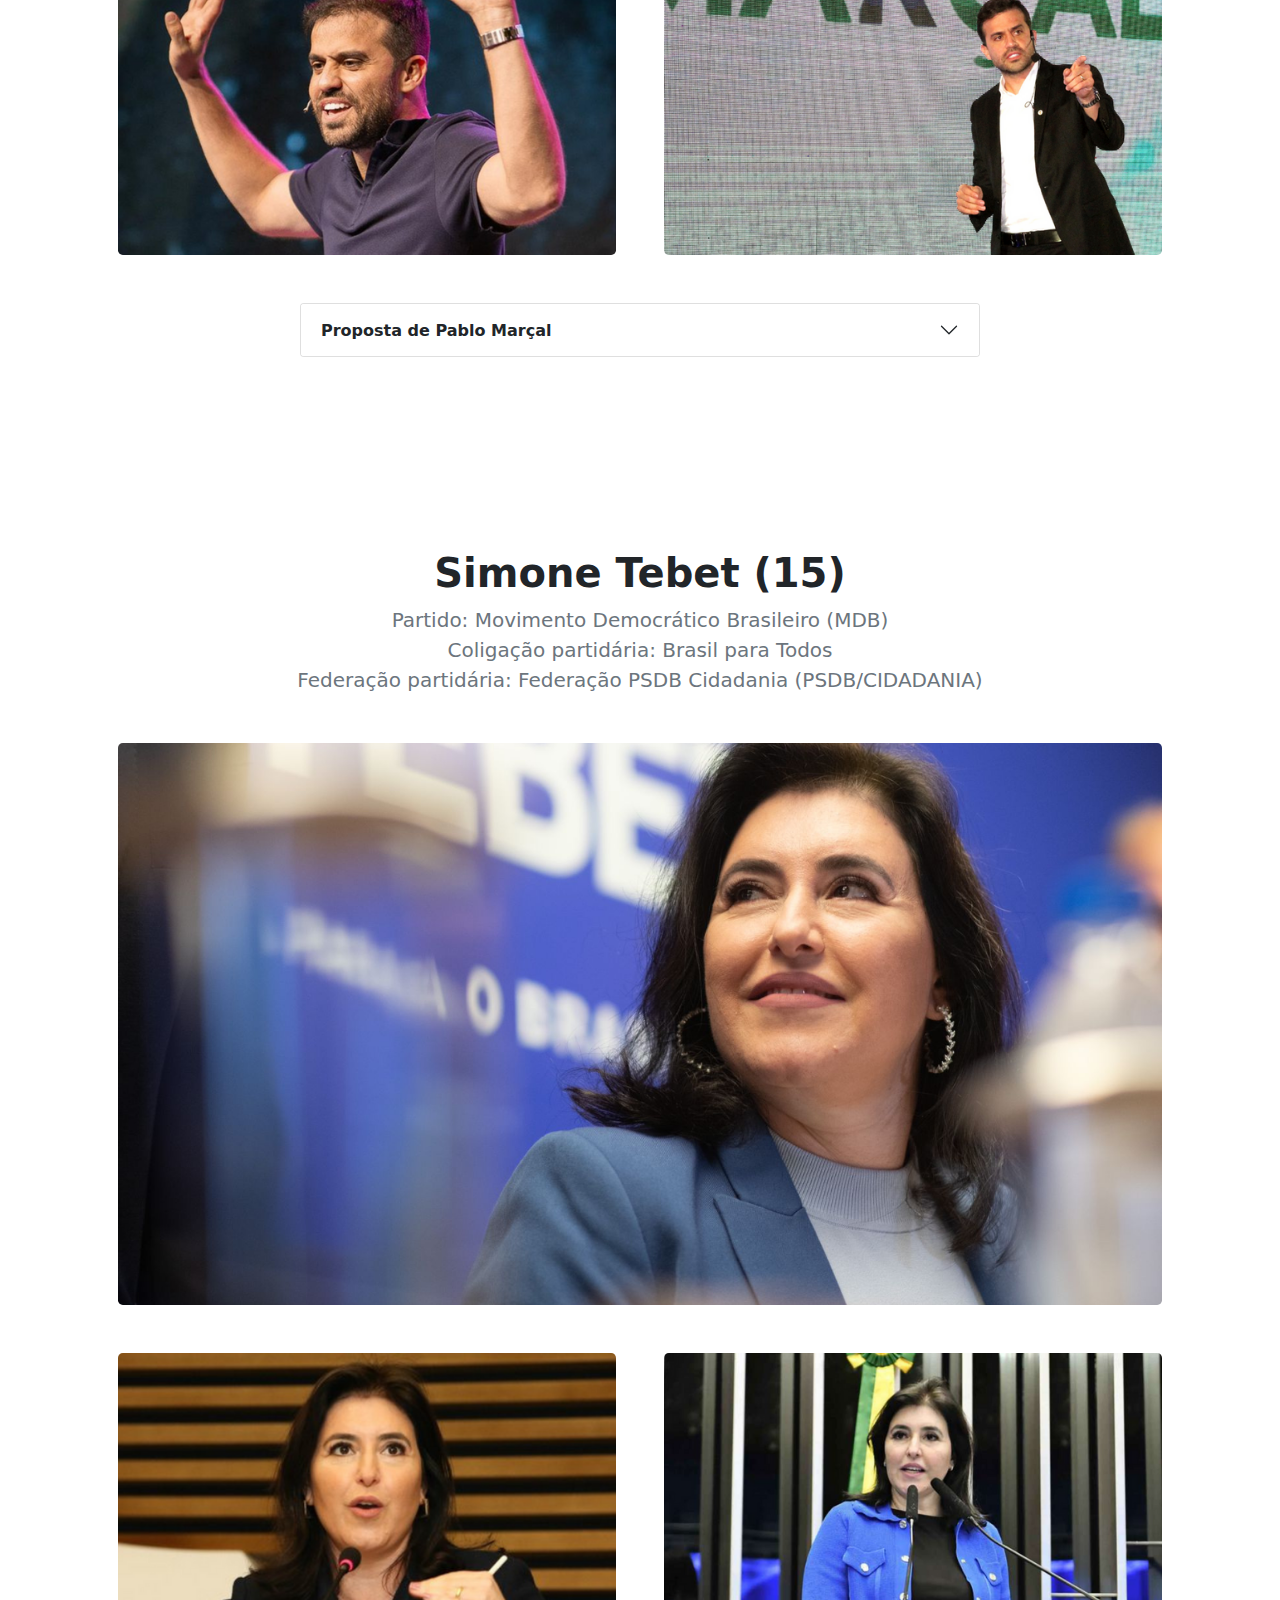
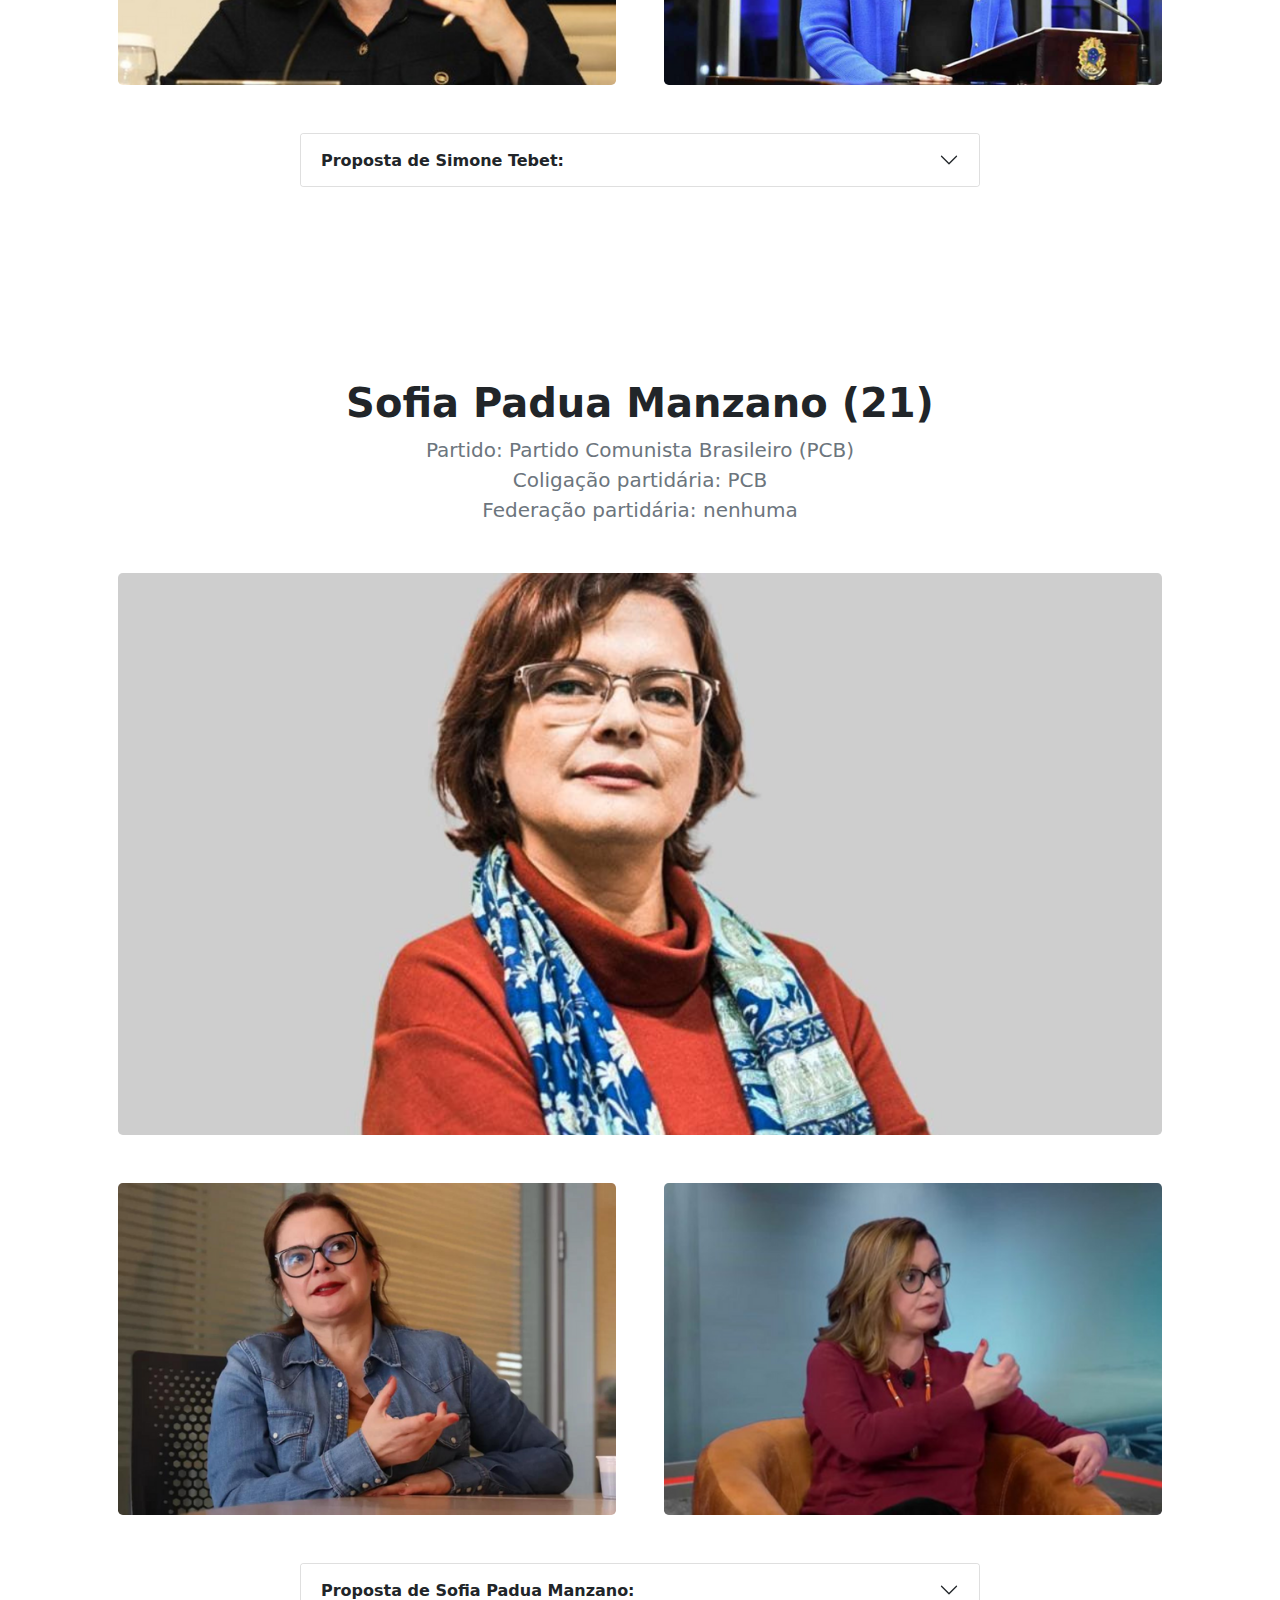
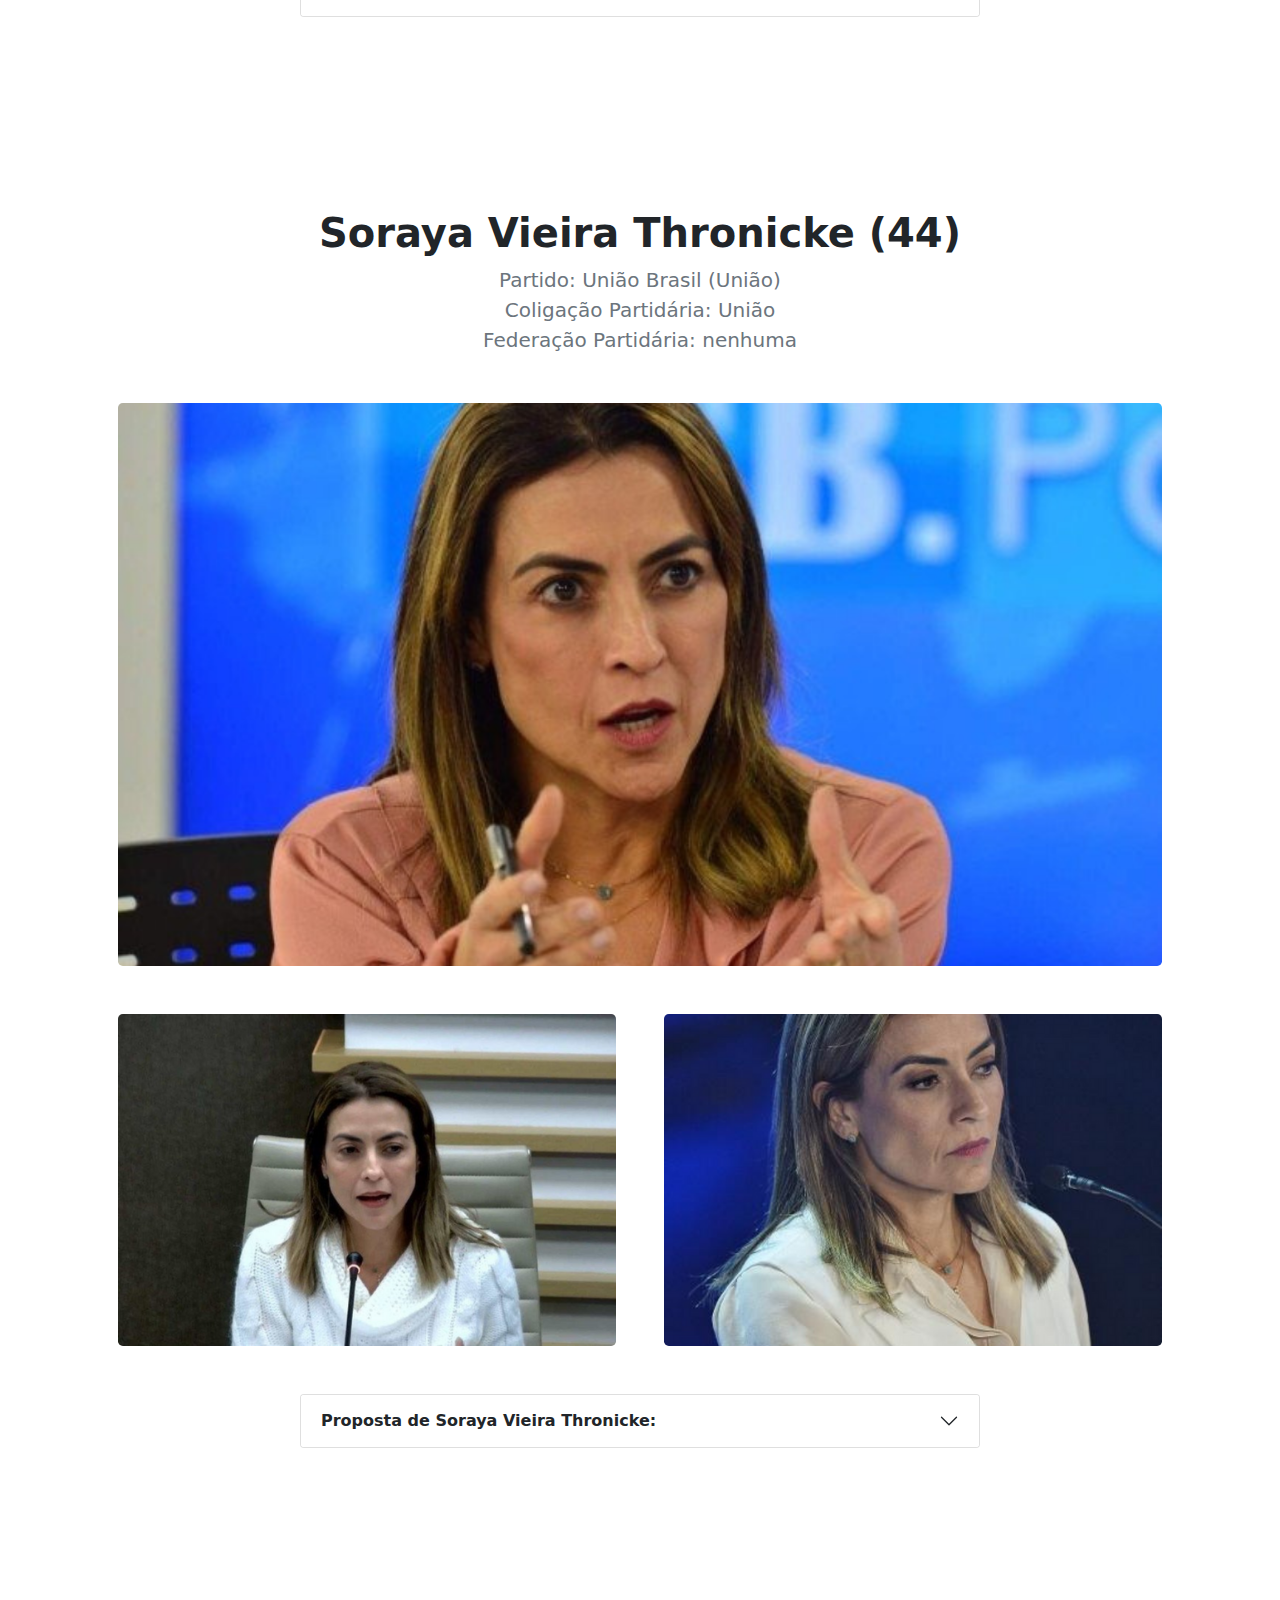
<file: portfolio-item.html>
<!DOCTYPE html>
<html lang="pt-br">

<head>
  <meta charset="utf-8" />
  <meta name="viewport" content="width=device-width, initial-scale=1, shrink-to-fit=no" />
  <meta name="description" content="" />
  <meta name="author" content="" />
  <title>Mentes Diplomáticas</title>
  <!-- Favicon-->
  <link rel="icon" type="image/x-icon" href="assets/favicon.ico" />
  <!-- Bootstrap icons-->
  <link href="https://cdn.jsdelivr.net/npm/bootstrap-icons@1.5.0/font/bootstrap-icons.css" rel="stylesheet" />
  <!-- Core theme CSS (includes Bootstrap)-->
  <link href="css/styles.css" rel="stylesheet" />
</head>

<body class="d-flex flex-column h-100">
  <main class="flex-shrink-0">
    <!-- Navigation-->
    <nav class="navbar navbar-expand-lg navbar-dark bg-dark">
      <div class="container px-5">
        <a class="navbar-brand" href="index.html">Mentes Diplomáticas</a>
        <button class="navbar-toggler" type="button" data-bs-toggle="collapse" data-bs-target="#navbarSupportedContent"
          aria-controls="navbarSupportedContent" aria-expanded="false" aria-label="Toggle navigation">
          <span class="navbar-toggler-icon"></span>
        </button>
        <div class="collapse navbar-collapse" id="navbarSupportedContent">
          <ul class="navbar-nav ms-auto mb-2 mb-lg-0">
            <img class="icon-menu" src="imagem/home.png" alt="Início" height="25px" width="25px"> </img>
            <li class="nav-item">
              <a class="nav-link" href="index.html">Início</a>
            </li>
            <img class="icon-menu" src="imagem/visit-card.png" alt="Sobre" height="25px" width="25px">
            </img>
            <li class="nav-item">
              <a class="nav-link" href="about.html">Sobre</a>
            </li>
            <img class="icon-menu" src="imagem/link.png" alt="Imagens" height="25px" width="25px"> </img>
            <li class="nav-item dropdown">
              <a class="nav-link dropdown-toggle" id="navbarDropdownPortfolio" href="#" role="button"
                data-bs-toggle="dropdown" aria-expanded="false">Portfolio</a>
              <ul class="dropdown-menu dropdown-menu-end" aria-labelledby="navbarDropdownPortfolio">
                <li>
                  <a class="dropdown-item" href="portfolio-item.html">Portifolio Candidatos</a>
                </li>
                <li>
                  <a class="dropdown-item" href="portfolio-overview.html">Portifolio PodCast</a>
                </li>
                <li>
                  <a class="dropdown-item" href="portifolio-members.html">Portifolio Membros</a>
                </li>
              </ul>
            </li>
          </ul>
        </div>
      </div>
    </nav>   
    <!--Sem conteúdo-->
    <section class="py-5">
      <div class="container px-5 my-5">
        <div class="row gx-5 justify-content-center">
          <div class="col-lg-10">
            <div class="text-center mb-5">
              <h1 class="fw-bolder">Ciro Gomes (12)</h1>
              <p class="lead fw-normal text-muted mb-0">
                Partido: Partido Democrático Trabalhista (PDT)<br>
                Coligação Partidária: PDT<br>
                Federação Partidária: nenhuma<br>
              </p>
            </div>
          </div>
        </div>
        <div class="row gx-5">
          <div class="col-12">
            <img class="img-fluid rounded-3 mb-5" src="imagem/maior cirio gomos.png" alt="..." />
          </div>
          <div class="col-lg-6">
            <img class="img-fluid rounded-3 mb-5" src="imagem/menor-ciro.png" alt="..." />
          </div>
          <div class="col-lg-6">
            <img class="img-fluid rounded-3 mb-5" src="imagem/menor-ciro1.png" alt="..." />
          </div>
        </div>
        <div class="row gx-5 justify-content-center">
          <div class="col-xl-8">
            <!-- FAQ Accordion 1-->
            <div class="accordion-item">
              <h3 class="accordion-header" id="headingTwo"><button class="accordion-button collapsed" type="button"
                  data-bs-toggle="collapse" data-bs-target="#collapseTwo" aria-expanded="false"
                  aria-controls="collapseTwo"><strong>Proposta de Ciro Gomes:</strong> </button></h3>
              <div class="accordion-collapse collapse" id="collapseTwo" aria-labelledby="headingTwo"
                data-bs-parent="#accordionExample">
                <div class="accordion-body">
                  Ciro Ferreira Gomes pretende trabalhar para reduzir a importação de produtos que consomem cerca de US$
                  19 bilhões ao ano e poderiam estar sendo feitos aqui mesmo, desde os mais básicos (leitos
                  hospitalares, muletas, próteses, cadeiras de rodas, máscaras etc.) até os mais sofisticados
                  (respiradores, monitores de UTI, aparelhos de ressonância magnética e de tomografia computadorizada).
                  E, também, para acelerar o desenvolvimento de componentes médicos com patente já vencida.
                  Para incentivar a criação de uma indústria de processamento de cereais e frutas, que hoje vendemos
                  apenas em estado bruto, e, também para estimular o surgimento de uma indústria nacional de defensivos,
                  fertilizantes e implementos agrícolas, que hoje importamos aos montes.
                  Reconstruir instituições como o Ibama, o Inpe e a Embrapa, que foram desmanteladas pelo governo
                  Bolsonaro, assim como suas políticas de fiscalização ambiental, retomando o compromisso do Brasil com
                  os tratados internacionais;
                </div>
              </div>
            </div>
          </div>
        </div>
    </section>


    <section class="py-5">
      <div class="container px-5 my-5">
        <div class="row gx-5 justify-content-center">
          <div class="col-lg-10">
            <div class="text-center mb-5">
              <h1 class="fw-bolder">Jair Messias Bolsonaro (22)</h1>
              <p class="lead fw-normal text-muted mb-0">
                Partido: Partido Liberal (PL) <br>
                Coligação Partidária: Pelo Bem do Brasil (PP, Republicanos, PL) <br>
                Federação Partidária: nenhuma <br>
              </p>
            </div>
          </div>
        </div>
        <div class="row gx-5">
          <div class="col-12">
            <img class="img-fluid rounded-3 mb-5" src="imagem/maior-bozo.png" alt="Jair Messias Bolsonaro" />
          </div>
          <div class="col-lg-6">
            <img class="img-fluid rounded-3 mb-5" src="imagem/bozo-menor.png" alt="Jair Messias Bolsonaro" />
          </div>
          <div class="col-lg-6">
            <img class="img-fluid rounded-3 mb-5" src="imagem/bozo-menor1.png" alt="Jair Messias Bolsonaro" />
          </div>
        </div>
        <div class="row gx-5 justify-content-center">
          <div class="col-xl-8">
            <!-- FAQ Accordion 1-->
            <div class="accordion-item">
              <h3 class="accordion-header" id="headingTwo"><button class="accordion-button collapsed" type="button"
                  data-bs-toggle="collapse" data-bs-target="#collapseTwo" aria-expanded="false"
                  aria-controls="collapseTwo"><strong>Proposta de Jair Bolsonaro: </strong></button></h3>
              <div class="accordion-collapse collapse" id="collapseTwo" aria-labelledby="headingTwo"
                data-bs-parent="#accordionExample">
                <div class="accordion-body">
                  O candidato em questão desta pesquisa será o atual presidente do Brasil Jair Messias Bolsonaro, que
                  vem defendendo suas ideologias através do partido liberal de número eleitoral 22. Sobre as Relações
                  internacionais é dito que o Brasil ocupa uma posição de grande relevo na comunidade internacional. O
                  País se destaca como defensor histórico de uma ordem global multipolar, alicerçada no direito
                  internacional e centrada na Carta das Nações Unidas. O Brasil constitui parte incontornável da solução
                  dos principais desafios do planeta, tais como a segurança alimentar, a mudança do clima, a saúde
                  global, a segurança energética, o desenvolvimento sustentável, o crescimento econômico robusto e
                  duradouro e a geração de bem-estar. Esse perfil se revela tanto na trajetória da participação do
                  Brasil nos organismos internacionais como em suas relações bilaterais com ampla gama de países. Essa
                  vocação universalista da nossa diplomacia se expressa no fato de ser o Brasil um dos poucos países do
                  mundo a manter relações diplomáticas com todos os membros da Organização das Nações Unidas (ONU). Além
                  disso, o Brasil é membro de diferentes agrupamentos de países, voltados ao enfrentamento de desafios
                  políticos e econômicos globais, tais como o BRICS e o G20. PLANO DE GOVERNO 2023 - 2026 45 Em temas de
                  paz e segurança internacional o Brasil tem contribuído com tropas e equipamentos para operações de paz
                  da ONU desde 1956, além de ser o país que, ao lado do Japão, cumpriu o maior número de mandatos como
                  membro eleito do Conselho de Segurança das Nações Unidas, exercendo atualmente essa função pela 12ª
                  vez (2022-2023). Nos temas de meio ambiente, mudança do clima e segurança alimentar, o Brasil tem a
                  condição singular de ser ao mesmo tempo um dos maiores produtores agrícolas do mundo, responsável pela
                  segurança alimentar de 1 bilhão de pessoas, o detentor da maior cobertura florestal nativa, submetida
                  a uma rigorosa legislação de preservação, e dono de um mix energético dentre os mais limpos no mundo,
                  superior ao de quase todas as nações avançadas. A política externa é a conjugação de objetivos e
                  meios, notadamente políticos e diplomáticos, que o Brasil emprega para se relacionar com o sistema
                  internacional. É fundamental que seja bem delineada e siga parâmetros claros, a fim de comunicar às
                  demais nações o posicionamento brasileiro diante de assuntos que vão desde alianças, conflitos e
                  negociações de paz, até acordos econômicos bilaterais ou multilaterais. A política externa deve estar
                  alinhada aos parâmetros da Constituição Federal, como democracia, liberdade de expressão e liberdade
                  econômica, dentre outros. Ampliando os planos de investimento e melhoria das capacidades das Forças
                  Armadas, a Defesa, campo importante das relações internacionais, além de alinhada com a política
                  externa, deve servir de indutora para assuntos como domínio de tecnologia de ponta por meio de
                  projetos estratégicos; compor a política dissuasória do País diante de potenciais ameaças; e
                  participar de acordos e operações internacionais, notadamente aqueles que busquem a paz, como as
                  missões patrocinadas pela ONU sendo proposto que haja: <br>
                  • Parcerias Econômicas e Comerciais <br>
                  • Redução das Dependências Externas <br>
                  • Aumento na Base Industrial de Defesa e Alianças <br>
                  • Ingresso do país na OCDE e outros Organismos Internacionais<br>
                </div>
              </div>
            </div>
          </div>
        </div>
      </div>
    </section>
    <section class="py-5">
      <div class="container px-5 my-5">
        <div class="row gx-5 justify-content-center">
          <div class="col-lg-6">
            <div class="text-center mb-5">
              <h1 class="fw-bolder">José Maria Eymael (27) </h1>
              <p class="lead fw-normal text-muted mb-0">
                Partido: Democracia Cristã (DC) <br>
                Coligação partidária: DC <br>
                Federação partidária: nenhuma <br>
              </p>
            </div>
          </div>
        </div>
        <div class="row gx-5">
          <div class="col-12">
            <img class="img-fluid rounded-3 mb-5" src="imagem/maior eymael.png" alt="José Maria Eymael" />
          </div>
          <div class="col-lg-6">
            <img class="img-fluid rounded-3 mb-5" src="imagem/menor-ey.png" alt="José Maria Eymael" />
          </div>
          <div class="col-lg-6">
            <img class="img-fluid rounded-3 mb-5" src="imagem/menor-ey1.png" alt="José Maria Eymael" />
          </div>
        </div>
        <div class="row gx-5 justify-content-center">
          <div class="col-xl-8">
            <!-- FAQ Accordion 1-->
            <div class="accordion-item">
              <h3 class="accordion-header" id="headingTwo"><button class="accordion-button collapsed" type="button"
                  data-bs-toggle="collapse" data-bs-target="#collapseTwo" aria-expanded="false"
                  aria-controls="collapseTwo"><strong>Proposta de José Maria Eymael: </strong></button></h3>
              <div class="accordion-collapse collapse" id="collapseTwo" aria-labelledby="headingTwo"
                data-bs-parent="#accordionExample">
                <div class="accordion-body">
                  José Maria Eymael tem como objetivo combater todo o tipo de exclusão que sofre o ser humano dentro
                  de sua própria terra, sem condições de vida plena dentro de sua própria pátria, sendo baseada na
                  solidariedade,
                  justiça e liberdade. Usar a política externa para desenvolvimento nacional e sucesso do Brasil,
                  além de rotas mundiais para o sucesso econômico. Pretende criar uma política nacional de segurança
                  pública na qual irá estabelecer um
                  intercâmbio internacional com administrações nacionais para o mundo todo,
                  a fim de aprimorar a estratégia de segurança pública do país. E por último propõem um compromisso
                  inarredável com a Paz Mundial.
                </div>
              </div>
            </div>
          </div>
        </div>
      </div>
    </section>
    <section class="py-5">
      <div class="container px-5 my-5">
        <div class="row gx-5 justify-content-center">
          <div class="col-lg-6">
            <div class="text-center mb-5">
              <h1 class="fw-bolder">Kelmon Luís da Silva Souza (14) </h1>
              <p class="lead fw-normal text-muted mb-0">
                Partido: Partido Trabalhista Brasileiro (PTB)<br>
                Coligação Partidária: nenhuma<br>
                Federação Partidária: nenhuma<br>
              </p>
            </div>
          </div>
        </div>
        <div class="row gx-5">
          <div class="col-12">
            <img class="img-fluid rounded-3 mb-5" src="imagem/maior-amém.png" alt="Kelmon Luís da Silva Souza" />
          </div>
          <div class="col-lg-6">
            <img class="img-fluid rounded-3 mb-5" src="imagem/menor-padre.png" alt="Kelmon Luís da Silva Souza" />
          </div>
          <div class="col-lg-6">
            <img class="img-fluid rounded-3 mb-5" src="imagem/menor-padre1.png" alt="Kelmon Luís da Silva Souza" />
          </div>
        </div>
        <div class="row gx-5 justify-content-center">
          <div class="col-xl-8">
            <!-- FAQ Accordion 1-->
            <div class="accordion-item">
              <h3 class="accordion-header" id="headingTwo"><button class="accordion-button collapsed" type="button"
                  data-bs-toggle="collapse" data-bs-target="#collapseTwo" aria-expanded="false"
                  aria-controls="collapseTwo"><strong>Proposta de Kelmon Luís da Silva Souza: </strong></button></h3>
              <div class="accordion-collapse collapse" id="collapseTwo" aria-labelledby="headingTwo"
                data-bs-parent="#accordionExample">
                <div class="accordion-body">
                  Kelmon Luís da Silva Souza substituirá Roberto Jefferson, que teve o registro de sua candidatura
                  negado pelo plenário do Tribunal Superior Eleitoral (TSE), em decisão proferida nesta quinta-feira
                  (1). (Brasil de Fato)
                  • O PTB confere a autodeterminação dos povos, sendo o dinheiro de autogoverno e a decisão livre sobre
                  sua situação política.<br>
                  • Não intervenção e a não introdução em assuntos internos de outros países.<br>
                  • E a solução pacífica de conflitos.<br>
                </div>
              </div>
            </div>
          </div>
        </div>
      </div>
    </section>

    <section class="py-5">
      <div class="container px-5 my-5">
        <div class="row gx-5 justify-content-center">
          <div class="col-lg-6">
            <div class="text-center mb-5">
              <h1 class="fw-bolder">Léo Péricles (80)</h1>
              <p class="lead fw-normal text-muted mb-0">
                Partido: Unidade Popular (UP)<br>
                Coligação partidária: UP<br>
                Federação partidária: nenhuma<br>
              </p>
            </div>
          </div>
        </div>
        <div class="row gx-5">
          <div class="col-12">
            <img class="img-fluid rounded-3 mb-5" src="imagem/maior-per.png" alt="..." />
          </div>
          <div class="col-lg-6">
            <img class="img-fluid rounded-3 mb-5" src="imagem/per-menor.png" alt="..." />
          </div>
          <div class="col-lg-6">
            <img class="img-fluid rounded-3 mb-5" src="imagem/per-menor1.png" alt="..." />
          </div>
        </div>
        <div class="row gx-5 justify-content-center">
          <div class="col-xl-8">
            <!-- FAQ Accordion 1-->
            <div class="accordion-item">
              <h2 class="accordion-header" id="headingTwo"><button class="accordion-button collapsed" type="button"
                  data-bs-toggle="collapse" data-bs-target="#collapseTwo" aria-expanded="false"
                  aria-controls="collapseTwo"><strong>Proposta de Leo Péricles: </strong></button></h2>
              <div class="accordion-collapse collapse" id="collapseTwo" aria-labelledby="headingTwo"
                data-bs-parent="#accordionExample">
                <div class="accordion-body">
                  Leonardo Péricles Vieira Roque pretende acabar com acordos e dívidas feitos com outros Estados,
                  que foram adquiridos contra os interesses dos trabalhadores. Garantir a independência econômica do
                  Brasil
                  sobre outros países em particular os Estados Unidos. Transferência do comércio exterior para os órgãos
                  do
                  Estado. Aumentar as importações de tecnologias, melhorando a transferência de conhecimento, para
                  diminuirmos a necessidade em
                  setores da fronteira tecnológica e reduzir os pagamentos externos a título de royalties
                  (taxa que as marcas pagam para o governo para poderem explorar e comercializar os seus bens em certo
                  território).
                  Aumentar as relações entre nossos países vizinhos da América Latina e retornar esforços diplomáticos.
                  Retornar os esforços contra hegemônicos,
                  usando parceiros estratégicos como africanos e asiáticos. Voltar a influenciar nas técnicas em que o
                  Brasil é
                  referência de excelência e intensificar intercâmbios com as experiências internacionais de
                  transformação social, tendo em vista a superação do subdesenvolvimento.
                </div>
              </div>
            </div>
          </div>
        </div>
      </div>
    </section>
    <!--Sem conteúdo-->
    <section class="py-5">
      <div class="container px-5 my-5">
        <div class="row gx-5 justify-content-center">
          <div class="col-lg-10">
            <div class="text-center mb-5">
              <h1 class="fw-bolder">Luiz Felipe Chaves D’Avila (30)</h1>
              <p class="lead fw-normal text-muted mb-0">
                Partido: Partido Novo (Novo)<br>
                Coligação partidária: nenhuma<br>
                Federação partidária: nenhuma<br>
              </p>
            </div>
          </div>
        </div>
        <div class="row gx-5">
          <div class="col-12">
            <img class="img-fluid rounded-3 mb-5" src="imagem/maior davila.png" alt="Luiz Felipe d’Avila" />
          </div>
          <div class="col-lg-6">
            <img class="img-fluid rounded-3 mb-5" src="imagem/menor-vila.png" alt="Luiz Felipe d’Avila" />
          </div>
          <div class="col-lg-6">
            <img class="img-fluid rounded-3 mb-5" src="imagem/menor-vila1.png" alt="Luiz Felipe d’Avila" />
          </div>
        </div>
        <div class="row gx-5 justify-content-center">
          <div class="col-xl-8">
            <!-- FAQ Accordion 1-->
            <div class="accordion-item">
              <h3 class="accordion-header" id="headingTwo"><button class="accordion-button collapsed" type="button"
                  data-bs-toggle="collapse" data-bs-target="#collapseTwo" aria-expanded="false"
                  aria-controls="collapseTwo"><strong>Proposta de Luiz Felipe Chaves D’Avila: </strong></button></h3>
              <div class="accordion-collapse collapse" id="collapseTwo" aria-labelledby="headingTwo"
                data-bs-parent="#accordionExample">
                <div class="accordion-body">
                  Luiz Felipe Chaves D’Avila tem como objetivo reduzir o atraso tecnológico da indústria nacional e
                  abrir caminho para que nossas indústrias se tornem mais eficientes e produtivas, a par com a dinâmica
                  do sistema econômico internacional. Este processo é pré-condição para aumentar a participação
                  brasileira no comércio internacional e integrar nossas empresas nas cadeias globais de valor. Também
                  garantiremos o pagamento dos créditos tributários devidos aos exportadores, dando previsibilidade e
                  maior competitividade à produção nacional. É preciso acabar com a falta de coordenação entre os órgãos
                  e com a prática que existe no país de realizar inspeções de cargas por autoridades diferentes, em
                  momentos diferentes e sem nenhuma coordenação estratégica. Temos a possibilidade de negociar a
                  eliminação de barreiras que afetam as exportações de produtos em que o Brasil é competitivo, sobretudo
                  no agronegócio. A revolução que vamos promover nesse setor com a meta de carbono neutro será
                  fundamental para abrir portas nas negociações comerciais. Vamos sinalizar a mudança retornando ao
                  cenário internacional com uma agenda de abertura econômica com um forte componente ambiental e de
                  sustentabilidade. A construção de uma economia carbono neutro será também o pilar principal de nossa
                  política externa. A busca por uma economia verde, que neutralize as emissões de carbono, abrirá as
                  portas para acordos importantes e também para nossa entrada na OCDE. O acesso a mercados depende cada
                  vez mais do respeito aos princípios da sustentabilidade e da boa governança e o Brasil tem vantagens
                  competitivas na área ambiental que precisam ser aproveitadas. O Brasil poderá ser a primeira grande
                  economia do mundo a gerar renda e riqueza inteiramente na era do carbono neutro. Se o petróleo foi a
                  matriz de riqueza das nações no século XX, a fixação de carbono será uma das principais fontes de
                  riqueza do século XXI. O Brasil será uma superpotência econômica do mundo nesse cenário Finalizar o
                  acordo de cooperação entre o Mercosul e a União Europeia, que constituirá uma das maiores áreas de
                  livre comércio do mundo. Quando entrar em vigor, irá integrar comercialmente 780 milhões de habitantes
                  e aproximadamente um quarto do PIB global. Esse acordo poderá produzir um incremento no PIB brasileiro
                  de US$ 87,5 bilhões em 15 anos e um aumento de investimentos no país da ordem de US$ 113 bilhões.
                  Trata-se de uma oportunidade única para a economia brasileira que iremos priorizar.
                </div>
              </div>
            </div>
          </div>
        </div>
      </div>
    </section>
    <section class="py-5">
      <div class="container px-5 my-5">
        <div class="row gx-5 justify-content-center">
          <div class="col-lg-10">
            <div class="text-center mb-5">
              <h1 class="fw-bolder">Luiz Inácio Lula Da Silva (13)</h1>
              <p class="lead fw-normal text-muted mb-0">
                Partido: Partido dos Trabalhadores (PT)<br>
                Coligação Partidária: Coligação Brasil da Esperança (Fé Brasil (PT/PC do B/PV), Solidariedade, Federação
                PSOL REDE (PSOL/REDE), PSB, AGIR e AVANTE.)<br>
                Federação Partidária: Federação Brasil da Esperança (PT, PCdoB e PV)<br>
              </p>
            </div>
          </div>
        </div>
        <div class="row gx-5">
          <div class="col-12">
            <img class="img-fluid rounded-3 mb-5" src="imagem/maior lula.png" alt="Luiz Inácio Lula Da Silva" />
          </div>
          <div class="col-lg-6">
            <img class="img-fluid rounded-3 mb-5" src="imagem/lula-menor.png" alt="Luiz Inácio Lula Da Silva" />
          </div>
          <div class="col-lg-6">
            <img class="img-fluid rounded-3 mb-5" src="imagem/lula-menor1.png" alt="Luiz Inácio Lula Da Silva" />
          </div>
        </div>
        <div class="row gx-5 justify-content-center">
          <div class="col-xl-8">
            <!-- FAQ Accordion 1-->
            <div class="accordion-item">
              <h3 class="accordion-header" id="headingTwo"><button class="accordion-button collapsed" type="button"
                  data-bs-toggle="collapse" data-bs-target="#collapseTwo" aria-expanded="false"
                  aria-controls="collapseTwo"><strong>Proposta de Luiz Inácio Lula Da Silva: </strong></button></h3>
              <div class="accordion-collapse collapse" id="collapseTwo" aria-labelledby="headingTwo"
                data-bs-parent="#accordionExample">
                <div class="accordion-body">
                  Lula defende que o país precisa de uma transição para uma nova política de preços dos combustíveis e
                  do gás, que considere os custos nacionais e que seja adequada à ampliação dos investimentos em refino
                  e distribuição e à redução da carestia.
                  Os ganhos do pré-sal não podem se esvair por uma política de preços internacionalizada e dolarizada: é
                  preciso abrasileirar o preço dos combustíveis e ampliar a produção nacional de derivados, com expansão
                  do parque de refino.
                  Elevar a competitividade brasileira será uma prioridade do novo governo, que construirá medidas
                  efetivas de desburocratização, de redução do custo do capital, de ampliação dos acordos comerciais
                  internacionais relevantes ao desenvolvimento brasileiro, de avanço na digitalização, de investimentos
                  na inovação, pesquisa científica e tecnológica, defesa do meio ambiente e aproveitamento industrial e
                  comercial de nossos diferenciais competitivos como, por exemplo, a biodiversidade da Amazônia.
                  A experiência brasileira já demonstrou que esse é o caminho para superar a crise alimentar e ampliar a
                  produção de alimentação adequada e saudável, por meio de medidas que reduzam os custos de produção e o
                  preço de comercialização de alimentos frescos e de boa qualidade, fomentem a produção orgânica e
                  agroecológica e incentivem sistemas alimentares com parâmetros de sustentabilidade, de respeito aos
                  territórios e de democratização na posse e uso da terra.
                  Reconstruiremos a cooperação internacional Sul-Sul 18 com América Latina e África. Defendemos a
                  ampliação da participação do Brasil nos assentos dos organismos multilaterais
                </div>
              </div>
            </div>
          </div>
        </div>
      </div>
    </section>
    <!--Sem conteúdo-->
    <section class="py-5">
      <div class="container px-5 my-5">
        <div class="row gx-5 justify-content-center">
          <div class="col-lg-10">
            <div class="text-center mb-5">
              <h1 class="fw-bolder">Pablo Henrique Costa Marçal (90)</h1>
              <p class="lead fw-normal text-muted mb-0">
                Partido: Partido Republicano Da Ordem Social (PROS)<br>
                Coligação Partidária: PT/PC do B/PV / SOLIDARIEDADE / PSOL/REDE / PSB / AGIR / AVANTE / PROS <br>
                Federação Partidária: nenhuma<br>
              </p>
            </div>
          </div>
        </div>
        <div class="row gx-5">
          <div class="col-12">
            <img class="img-fluid rounded-3 mb-5" src="imagem/maior-pablo.png" alt="Pablo Henrique Costa Marçal" />
          </div>
          <div class="col-lg-6">
            <img class="img-fluid rounded-3 mb-5" src="imagem/menor-pablo.png" alt="Pablo Henrique Costa Marçal" />
          </div>
          <div class="col-lg-6">
            <img class="img-fluid rounded-3 mb-5" src="imagem/menor-pablo1.png" alt="Pablo Henrique Costa Marçal" />
          </div>
        </div>
        <div class="row gx-5 justify-content-center">
          <div class="col-xl-8">
            <!-- FAQ Accordion 1-->
            <div class="accordion-item">
              <h3 class="accordion-header" id="headingTwo"><button class="accordion-button collapsed" type="button"
                  data-bs-toggle="collapse" data-bs-target="#collapseTwo" aria-expanded="false"
                  aria-controls="collapseTwo"><strong>Proposta de Pablo Marçal </strong></button></h3>
              <div class="accordion-collapse collapse" id="collapseTwo" aria-labelledby="headingTwo"
                data-bs-parent="#accordionExample">
                <div class="accordion-body">
                  Pablo Henrique Costa Marçal tem como objetivos no seu governo:
                  ExpoAgro: Programa voltado ao incentivo de exportação direta por pequenos, médios e grandes produtores
                  agropecuários através de orientações e treinamentos para o desenvolvimento de seu próprio plano de
                  exportação e estabelecimento de maior esteira de produtos.
                  BRASIN: Programa voltado ao apoio, incentivo e fomento da exportação de produtos brasileiros para
                  empreendedores brasileiros residentes em outros países.<br>
                  Tripé Econômico: Garantimos a manutenção do tripé econômico para condução da política econômica
                  brasileira através do câmbio flutuante, da responsabilidade fiscal, e de metas para conter a inflação
                  AMPLIAÇÃO APEXBrasil: Ampliar a atuação da Agência Brasileira de Promoção de Exportações e
                  Investimentos - APEXBrasil, que visa atrair investimentos estrangeiros a partir da promoção dos
                  produtos e serviços nacionais, incluindo mentorias e capacitações que desenvolvam também o
                  e-commerce.<br>
                  Blocos Econômicos: É de vital importância que o Brasil integre blocos econômicos de países que são
                  prósperos e influentes nas decisões globais, mantendo a soberania nacional acima de acordos
                  internacionais. O Brasil como uma nação exportadora e de uma economia pujante, também tem o
                  compromisso de ajudar, fortalecer e desenvolver outras nações com acordos, construções, financiamentos
                  e empréstimos.<br>
                  BRAF - Bloco Econômico Brasil - África: Assumimos o compromisso de aproximar as relações políticas e
                  econômicas com o continente africano, por meio de cooperação comercial e empresarial, visando o
                  desenvolvimento mútuo através do bloco econômico Brasil-África, que buscará o trabalho direto com as
                  54 nações africanas.
                </div>
              </div>
            </div>
          </div>
        </div>
      </div>
    </section>
    <section class="py-5">
      <div class="container px-5 my-5">
        <div class="row gx-5 justify-content-center">
          <div class="col-lg-10">
            <div class="text-center mb-5">
              <h1 class="fw-bolder">Simone Tebet (15)</h1>
              <p class="lead fw-normal text-muted mb-0">
                Partido: Movimento Democrático Brasileiro (MDB)<br>
                Coligação partidária: Brasil para Todos<br>
                Federação partidária: Federação PSDB Cidadania (PSDB/CIDADANIA)<br>
              </p>
            </div>
          </div>
        </div>
        <div class="row gx-5">
          <div class="col-12">
            <img class="img-fluid rounded-3 mb-5" src="imagem/maior-simone.png" alt="Simone Tebet" />
          </div>
          <div class="col-lg-6">
            <img class="img-fluid rounded-3 mb-5" src="imagem/menor-simone.png" alt="Simone Tebet" />
          </div>
          <div class="col-lg-6">
            <img class="img-fluid rounded-3 mb-5" src="imagem/menor-simone1.png" alt="Simone Tebet" />
          </div>
        </div>
        <div class="row gx-5 justify-content-center">
          <div class="col-xl-8">
            <!-- FAQ Accordion 1-->
            <div class="accordion-item">
              <h3 class="accordion-header" id="headingTwo"><button class="accordion-button collapsed" type="button"
                  data-bs-toggle="collapse" data-bs-target="#collapseTwo" aria-expanded="false"
                  aria-controls="collapseTwo"><strong>Proposta de Simone Tebet:</strong> </button></h3>
              <div class="accordion-collapse collapse" id="collapseTwo" aria-labelledby="headingTwo"
                data-bs-parent="#accordionExample">
                <div class="accordion-body">
                  Simone Nassar Tebet tem o intuito de colocar o Brasil no centro da geoeconomia (estudo da localização,
                  distribuição e organização espacial das atividades econômicas).
                  Manter as relações e as divergências com outros países com diplomacia, diálogo e firmeza nos tratos da
                  área comercial. (China e EUA). Política externa respeitando os valores que a constituição prega. Mudar
                  a imagem do Brasil perante outros países, principalmente nas áreas ambientais, já que nossa
                  biodiversidade é a nossa principal atividade econômica. Rever tratado com o Mercosul garantindo e
                  fortalecendo a sua importância no mercado interno e externo a fim de facilitar as relações com o
                  comércio exterior. Se aliar a OCDE (Organização para a Cooperação e Desenvolvimento Econômico), para a
                  valorização dos produtos exportados, comércio exterior para investimentos, desenvolvimento do IDH
                  (Índice de Desenvolvimento Humano) e defender a forte democracia. Valorização dos direitos humanos.
                </div>
              </div>
            </div>
          </div>
        </div>
      </div>
    </section>
    <section class="py-5">
      <div class="container px-5 my-5">
        <div class="row gx-5 justify-content-center">
          <div class="col-lg-10">
            <div class="text-center mb-5">
              <h1 class="fw-bolder">Sofia Padua Manzano (21)</h1>
              <p class="lead fw-normal text-muted mb-0">
                Partido: Partido Comunista Brasileiro (PCB)<br>
                Coligação partidária: PCB <br>
                Federação partidária: nenhuma <br>
              </p>
            </div>
          </div>
        </div>
        <div class="row gx-5">
          <div class="col-12">
            <img class="img-fluid rounded-3 mb-5" src="imagem/maior-sofia.png" alt="Sofia Padua Manzano" />
          </div>
          <div class="col-lg-6">
            <img class="img-fluid rounded-3 mb-5" src="imagem/menor-sofia.png" alt="Sofia Padua Manzano" />
          </div>
          <div class="col-lg-6">
            <img class="img-fluid rounded-3 mb-5" src="imagem/menor-sofia1.png" alt="Sofia Padua Manzano" />
          </div>
        </div>
        <div class="row gx-5 justify-content-center">
          <div class="col-xl-8">
            <!-- FAQ Accordion 1-->
            <div class="accordion-item">
              <h3 class="accordion-header" id="headingTwo"><button class="accordion-button collapsed" type="button"
                  data-bs-toggle="collapse" data-bs-target="#collapseTwo" aria-expanded="false"
                  aria-controls="collapseTwo"><strong>Proposta de Sofia Padua Manzano:</strong> </button></h3>
              <div class="accordion-collapse collapse" id="collapseTwo" aria-labelledby="headingTwo"
                data-bs-parent="#accordionExample">
                <div class="accordion-body">
                  Sofia Padua Manzano tem como objetivo relações internacionais pautadas pelos princípios da
                  solidariedade internacionalista
                  e à integração dos povos latino-americanos e caribenhos. Fortalecimento de iniciativas como a ALBA e
                  UNASUL, trazendo-as para uma perspectiva de cooperação nos níveis econômico, social, político e
                  militar.
                  Realização de parcerias comerciais estratégicas priorizando o desenvolvimento industrial e
                  tecnológico, assim como a retenção das riquezas e
                  lucros em nosso país. Defender a incorporação de Chile, Bolívia, Peru, Colômbia, Equador, Guiana e
                  Suriname como membros plenos do Mercosul,
                  junto com a reversão da suspensão da Venezuela. Forte combate e denúncia às investidas imperialistas
                  da OTAN, OEA e Cúpula das Américas.
                  Estabelecimento de relações diplomáticas plenas com Estados de fato: Autoridade Nacional Palestina,
                  Frente Polisário etc. e defesa do fim da OTA.
                  Nem todos os fóruns internacionais. Estabelecer relações diplomáticas e econômicas com os países em
                  África levando em conta as vantagens mútuas, trabalhando para quebrar
                  a relação sub imperialista da burguesia brasileira com esses países. Pautar a criação de uma
                  organização de Países Exportadores de Energia,
                  Petróleo e Riquezas Minerais em âmbito latino-americano e africano, para proteger os interesses dessas
                  regiões frente às investidas imperialistas.
                  Defender na ONU o fim do Conselho de Segurança e das investidas imperialistas.
                </div>
              </div>
            </div>
          </div>
        </div>
      </div>
    </section>
    <section class="py-5">
      <div class="container px-5 my-5">
        <div class="row gx-5 justify-content-center">
          <div class="col-lg-10">
            <div class="text-center mb-5">
              <h1 class="fw-bolder">Soraya Vieira Thronicke (44)</h1>
              <p class="lead fw-normal text-muted mb-0">
                Partido: União Brasil (União)<br>
                Coligação Partidária: União<br>
                Federação Partidária: nenhuma<br>
              </p>
            </div>
          </div>
        </div>
        <div class="row gx-5">
          <div class="col-12">
            <img class="img-fluid rounded-3 mb-5" src="imagem/maior-soraya.png" alt="Soraya Vieira Thronicke" />
          </div>
          <div class="col-lg-6">
            <img class="img-fluid rounded-3 mb-5" src="imagem/menor-soraya.png" alt="Soraya Vieira Thronicke" />
          </div>
          <div class="col-lg-6">
            <img class="img-fluid rounded-3 mb-5" src="imagem/menor-soraya1.png" alt="Soraya Vieira Thronicke" />
          </div>
        </div>
        <div class="row gx-5 justify-content-center">
          <div class="col-xl-8">
            <!-- FAQ Accordion 1-->
            <div class="accordion-item">
              <h3 class="accordion-header" id="headingTwo"><button class="accordion-button collapsed" type="button"
                  data-bs-toggle="collapse" data-bs-target="#collapseTwo" aria-expanded="false"
                  aria-controls="collapseTwo"><strong>Proposta de Soraya Vieira Thronicke:</strong> </button></h3>
              <div class="accordion-collapse collapse" id="collapseTwo" aria-labelledby="headingTwo"
                data-bs-parent="#accordionExample">
                <div class="accordion-body">
                  Soraya Vieira Thronicke pretende investir no agronegócio para aumentar a produtividade do Brasil,
                  fazendo com que ele tenha uma participação maior no mercado internacional, já que o mesmo recebeu
                  grandes oportunidades de negócios, segundo a candidata
                  Ampliar as parcerias internacionais, abrindo novos mercados para os produtos nacionais.
                  Aumentar o mercado de produtos provenientes da diversificação produtiva, com ênfase na bioeconomia e
                  biotecnologia e aumentar as exportações dos produtos feitos na Zona Franca de Manaus (ZFM).
                  Melhorar a participação do Brasil na diplomacia internacional, com o objetivo de tornar ele referência
                  no cumprimento de metas climáticas internacionais, e apresentar o potencial nacional de mudar sua
                  fonte energética de uma matriz baseada em combustíveis fósseis para uma renovável (a eólica por
                  exemplo).
                </div>
              </div>
            </div>
          </div>
        </div>
      </div>
    </section>
    <section class="py-5">
      <div class="container px-5 my-5">
        <div class="row gx-5 justify-content-center">
          <div class="col-lg-10">
            <div class="text-center mb-5">
              <h1 class="fw-bolder">Vera Lúcia (16)</h1>
              <p class="lead fw-normal text-muted mb-0">
                Partido: Partido Socialista dos Trabalhadores Unificado (PSTU)<br>
                Coligação Partidária: nenhuma <br>
                Federação Partidária: nenhuma <br>
              </p>
            </div>
          </div>
        </div>
        <div class="row gx-5">
          <div class="col-12">
            <img class="img-fluid rounded-3 mb-5" src="imagem/maior-vera.png" alt="Vera Lúcia" />
          </div>
          <div class="col-lg-6">
            <img class="img-fluid rounded-3 mb-5" src="imagem/menor-vera.png" alt="Vera Lúcia" />
          </div>
          <div class="col-lg-6">
            <img class="img-fluid rounded-3 mb-5" src="imagem/menor-vera1.jpg" alt="Vera Lúcia" />
          </div>
        </div>
        <div class="row gx-5 justify-content-center">
          <div class="col-xl-8">
            <!-- FAQ Accordion 1-->
            <div class="accordion-item">
              <h3 class="accordion-header" id="headingTwo"><button class="accordion-button collapsed" type="button"
                  data-bs-toggle="collapse" data-bs-target="#collapseTwo" aria-expanded="false"
                  aria-controls="collapseTwo"><strong>Proposta de Vera Lúcia:</strong> </button></h3>
              <div class="accordion-collapse collapse" id="collapseTwo" aria-labelledby="headingTwo"
                data-bs-parent="#accordionExample">
                <div class="accordion-body">
                  Não possui informações sobre o tema.
                </div>
              </div>
            </div>
          </div>
        </div>
      </div>
    </section>
  </main>
  <!-- Footer-->
  <footer class="bg-dark py-4 mt-auto">
    <div class="container px-5">
      <div class="row align-items-center justify-content-between flex-column flex-sm-row">
        <div class="col-auto">
          <div class="small m-0 text-white">
            Copyright &copy; Mentes Diplomáticas
          </div>
        </div>
        <div class="col-auto">
          <a class="link-light small" href="https://policies.google.com/privacy?hl=pt-BR">Termos de
            privacidade</a>
          <span class="text-white mx-1">&middot;</span>
          <a class="link-light small" href="https://policies.google.com/terms?hl=pt-BR">Termos de uso</a>
          <span class="text-white mx-1">&middot;</span>
          <a class="link-light small" href="#!">Contatos:</a>
        </div>
      </div>
    </div>
  </footer>
  <!-- Bootstrap core JS-->
  <script src="https://cdn.jsdelivr.net/npm/bootstrap@5.1.3/dist/js/bootstrap.bundle.min.js"></script>
  <!-- Core theme JS-->
  <script src="js/scripts.js"></script>
</body>

</html>
</file>
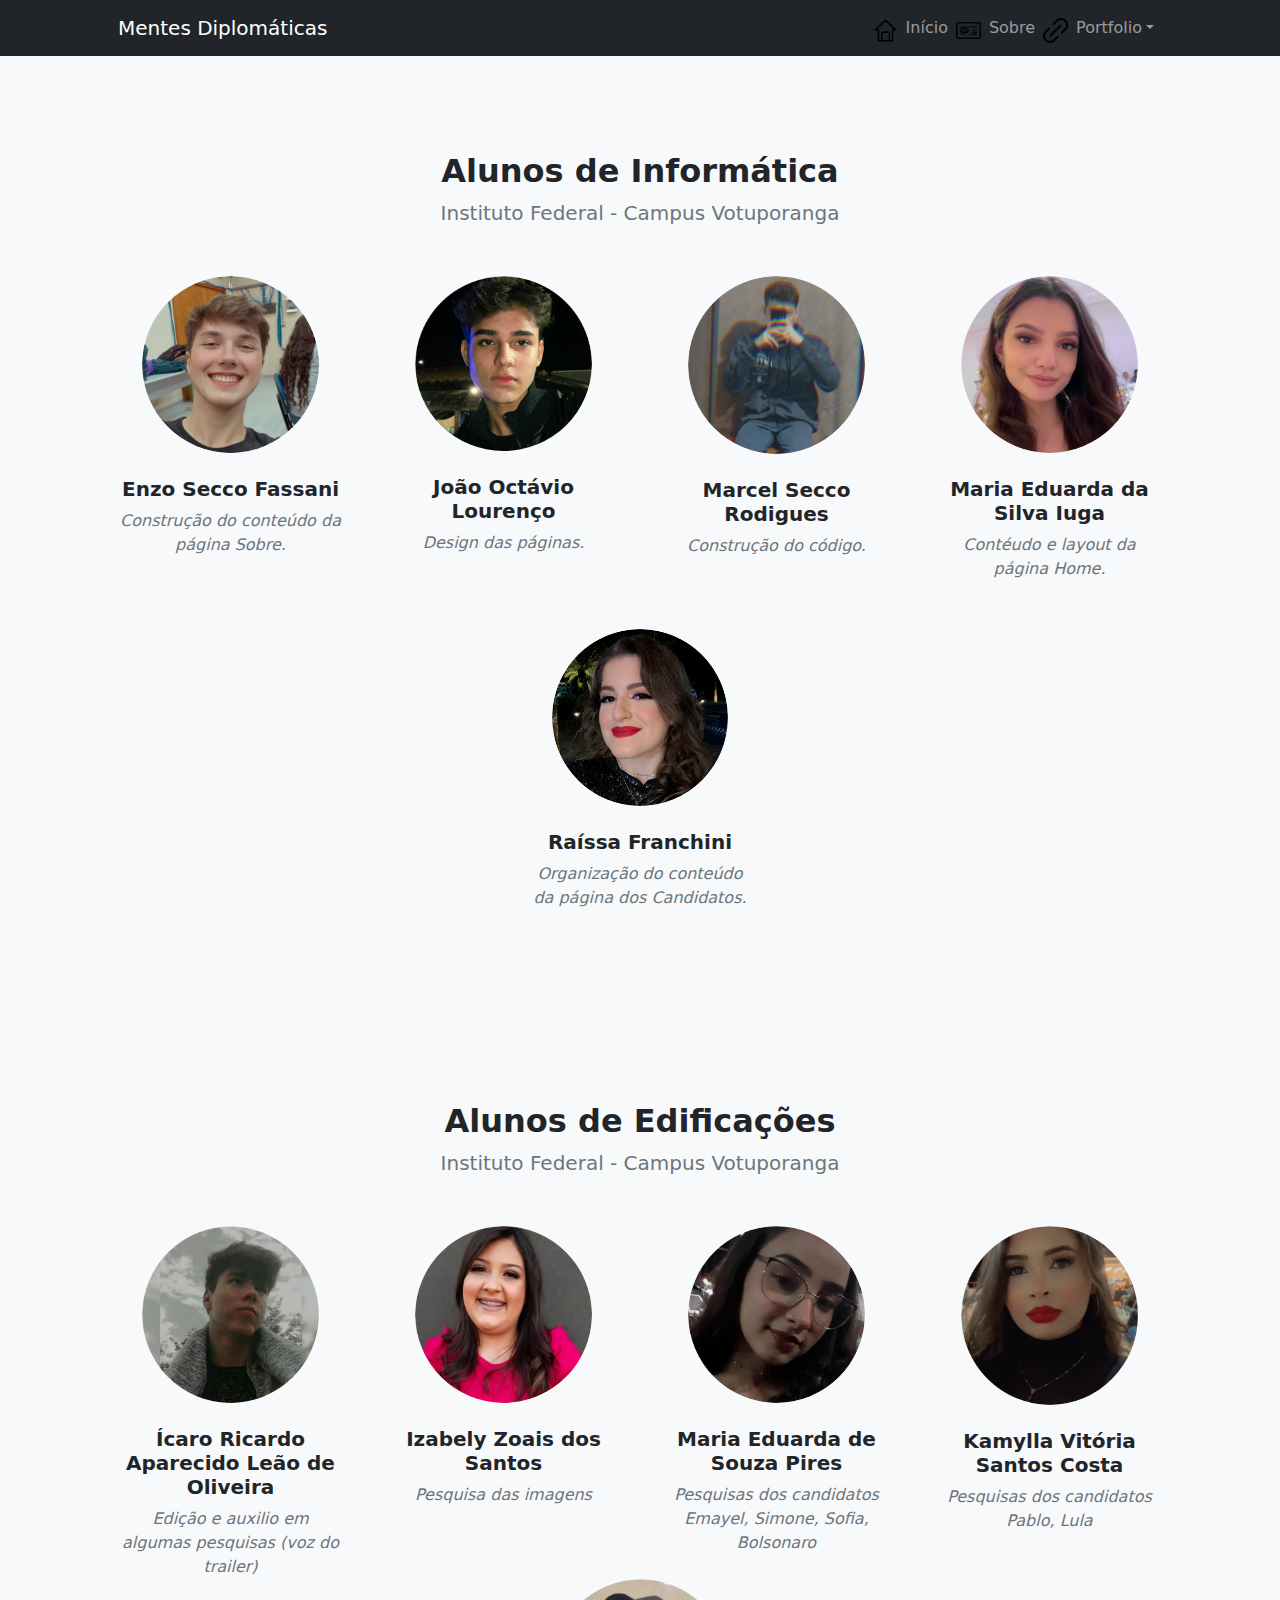
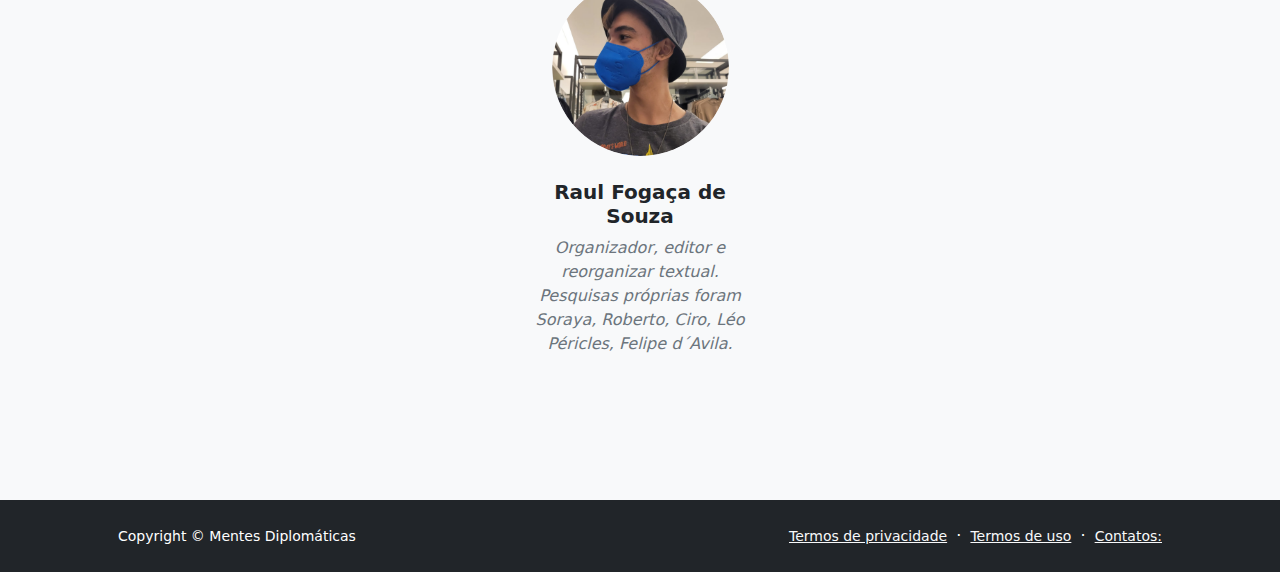
<file: portifolio-members.html>
<!DOCTYPE html>
<html lang="pt-br">

<head>
  <meta charset="utf-8" />
  <meta name="viewport" content="width=device-width, initial-scale=1, shrink-to-fit=no" />
  <meta name="description" content="" />
  <meta name="author" content="" />
  <title>Mentes Diplomáticas</title>
  <!-- Favicon-->
  <link rel="icon" type="image/x-icon" href="assets/favicon.ico" />
  <!-- Bootstrap icons-->
  <link href="https://cdn.jsdelivr.net/npm/bootstrap-icons@1.5.0/font/bootstrap-icons.css" rel="stylesheet" />
  <!-- Core theme CSS (includes Bootstrap)-->
  <link href="css/styles.css" rel="stylesheet" />
</head>

<body class="d-flex flex-column h-100">
  <main class="flex-shrink-0">
    <!-- Navigation-->
    <nav class="navbar navbar-expand-lg navbar-dark bg-dark">
      <div class="container px-5">
        <a class="navbar-brand" href="index.html">Mentes Diplomáticas</a>
        <button class="navbar-toggler" type="button" data-bs-toggle="collapse" data-bs-target="#navbarSupportedContent"
          aria-controls="navbarSupportedContent" aria-expanded="false" aria-label="Toggle navigation">
          <span class="navbar-toggler-icon"></span>
        </button>
        <div class="collapse navbar-collapse" id="navbarSupportedContent">
          <ul class="navbar-nav ms-auto mb-2 mb-lg-0">
            <img class="icon-menu" src="imagem/home.png" alt="Inicío" height="25px" width="25px"> </img>
            <li class="nav-item">
              <a class="nav-link" href="index.html">Início</a>
            </li>
            <img class="icon-menu" src="imagem/visit-card.png" alt="Sobre" height="25px" width="25px"> </img>
            <li class="nav-item">
              <a class="nav-link" href="about.html">Sobre</a>
            </li>
            <img class="icon-menu" src="imagem/link.png" alt="Imagens" height="25px" width="25px"> </img>
            <li class="nav-item dropdown">
              <a class="nav-link dropdown-toggle" id="navbarDropdownPortfolio" href="#" role="button"
                data-bs-toggle="dropdown" aria-expanded="false">Portfolio</a>
              <ul class="dropdown-menu dropdown-menu-end" aria-labelledby="navbarDropdownPortfolio">
                <li>
                  <a class="dropdown-item" href="portfolio-item.html">Portifolio Candidatos</a>
                </li>
                <li>
                  <a class="dropdown-item" href="portfolio-overview.html">Portifolio PodCast</a>
                </li>
                <li>
                  <a class="dropdown-item" href="portifolio-members.html">Portifolio Membros</a>
                </li>
              </ul>
            </li>
          </ul>
        </div>
      </div>
    </nav>
    <!--Fotos-->
    <section class="py-5 bg-light">
      <div class="container px-5 my-5">
        <div class="text-center">
          <h2 class="fw-bolder">Alunos de Informática</h2>
          <p class="lead fw-normal text-muted mb-5">
            Instituto Federal - Campus Votuporanga
          </p>
        </div>
        <div class="row gx-5 row-cols-1 row-cols-sm-2 row-cols-xl-4 justify-content-center">
          <div class="col mb-5 mb-5 mb-xl-0">
            <div class="text-center">
              <a class="insta-link" href="https://www.instagram.com/enzosfassani/" target="_blank">
                <img class="img-fluid rounded-circle mb-4 px-4" src="imagem/img-enzo.jpg" alt="..." />
              </a>
              <h5 class="fw-bolder">Enzo Secco Fassani</h5>
              <div class="fst-italic text-muted">
                Construção do conteúdo da página Sobre.
              </div>
            </div>
          </div>
          <div class="col mb-5 mb-5 mb-xl-0">
            <div class="text-center">
              <a class="insta-link" href="https://www.instagram.com/joao.octavioo/" target="_blank">
                <img class="img-fluid rounded-circle mb-4 px-4" src="imagem/img-joao.png" alt="..." />
              </a>
              <h5 class="fw-bolder">João Octávio Lourenço</h5>
              <div class="fst-italic text-muted">
                Design das páginas.
              </div>
            </div>
          </div>
          <div class="col mb-5 mb-5 mb-sm-0">
            <div class="text-center">
              <a class="insta-link" href="https://www.instagram.com/m.secco99/" target="_blank">
                <img class="img-fluid rounded-circle mb-4 px-4" src="imagem/img-marcel.png" alt="..." />
              </a>
              <h5 class="fw-bolder">Marcel Secco Rodigues</h5>
              <div class="fst-italic text-muted">Construção do código.</div>
            </div>
          </div>
          <div class="col mb-5">
            <div class="text-center">
              <a class="insta-link" href="https://www.instagram.com/maadu_iuga/" target="_blank">
                <img class="img-fluid rounded-circle mb-4 px-4" src="imagem\img-maria.png" alt="..." />
              </a>
              <h5 class="fw-bolder">Maria Eduarda da Silva Iuga</h5>
              <div class="fst-italic text-muted">
                Contéudo e layout da página Home.
              </div>
            </div>
          </div>
          <div class="col mb-5 mb-5 mb-xl-0">
            <div class="text-center">
              <a class="insta-link" href="https://www.instagram.com/raissa_franchini/" target="_blank">
                <img class="img-fluid rounded-circle mb-4 px-4" src="imagem/img-raissa.png" alt="..." />
              </a>
              <h5 class="fw-bolder">Raíssa Franchini</h5>
              <div class="fst-italic text-muted">
                Organização do conteúdo da página dos Candidatos.
              </div>
            </div>
          </div>
        </div>
      </div>
    </section>
    <section class="py-5 bg-light">
      <div class="container px-5 my-5">
        <div class="text-center">
          <h2 class="fw-bolder">Alunos de Edificações</h2>
          <p class="lead fw-normal text-muted mb-5">
            Instituto Federal - Campus Votuporanga
          </p>
        </div>
        <div class="row gx-5 row-cols-1 row-cols-sm-2 row-cols-xl-4 justify-content-center">
          <div class="col mb-5 mb-5 mb-xl-0">
            <div class="text-center">
              <a class="insta-link" href="https://www.instagram.com/icaro__oliveiraa/" target="_blank">
                <img class="img-fluid rounded-circle mb-4 px-4" src="imagem/icaro-img.png" alt="..." />
              </a>
              <h5 class="fw-bolder">Ícaro Ricardo Aparecido Leão de Oliveira</h5>
              <div class="fst-italic text-muted">Edição e auxilio em algumas pesquisas (voz do trailer)</div>
            </div>
          </div>
          <div class="col mb-5 mb-5 mb-xl-0">
            <div class="text-center">
              <a class="insta-link" href="https://www.instagram.com/izabelyzoais/" target="_blank">
                <img class="img-fluid rounded-circle mb-4 px-4" src="imagem/izabely-img.png" alt="..." />
              </a>
              <h5 class="fw-bolder">Izabely Zoais dos Santos</h5>
              <div class="fst-italic text-muted">Pesquisa das imagens</div>
            </div>
          </div>
          <div class="col mb-5 mb-5 mb-sm-0">
            <div class="text-center">
              <a class="insta-link" href="https://www.instagram.com/duhduda_/" target="_blank">
                <img class="img-fluid rounded-circle mb-4 px-4" src="imagem/mariaEdi-img.png" alt="..." />
              </a>
              <h5 class="fw-bolder">Maria Eduarda de Souza Pires</h5>
              <div class="fst-italic text-muted">Pesquisas dos candidatos Emayel, Simone, Sofia, Bolsonaro</div>
            </div>
          </div>
          <div class="col mb-5 mb-5 mb-sm-0">
            <div class="text-center">
              <a class="insta-link" href="https://instagram.com/kamyllaa_costaa?igshid=YmMyMTA2M2Y=" target="_blank">
                <img class="img-fluid rounded-circle mb-4 px-4" src="imagem/img-kamilly.jpg " alt="..." />
              </a>
              <h5 class="fw-bolder">Kamylla Vitória Santos Costa</h5>
              <div class="fst-italic text-muted">Pesquisas dos candidatos Pablo, Lula</div>
            </div>
          </div>

          <div class="col mb-5">
            <div class="text-center">
              <a class="insta-link" href="https://www.instagram.com/rau8834/" target="_blank">
                <img class="img-fluid rounded-circle mb-4 px-4" src="imagem/raul-img.png" alt="..." />
              </a>
              <h5 class="fw-bolder">Raul Fogaça de Souza</h5>
              <div class="fst-italic text-muted">Organizador, editor e reorganizar textual. Pesquisas próprias foram
                Soraya, Roberto, Ciro, Léo Péricles, Felipe d´Avila.</div>
            </div>
          </div>
        </div>
      </div>
    </section>
  </main>

  <!-- Footer-->
  <footer class="bg-dark py-4 mt-auto">
    <div class="container px-5">
      <div class="row align-items-center justify-content-between flex-column flex-sm-row">
        <div class="col-auto">
          <div class="small m-0 text-white">
            Copyright &copy; Mentes Diplomáticas
          </div>
        </div>
        <div class="col-auto">
          <a class="link-light small" href="https://policies.google.com/privacy?hl=pt-BR">Termos de privacidade</a>
          <span class="text-white mx-1">&middot;</span>
          <a class="link-light small" href="https://policies.google.com/terms?hl=pt-BR">Termos de uso</a>
          <span class="text-white mx-1">&middot;</span>
          <a class="link-light small" href="#!">Contatos:</a>
        </div>
      </div>
    </div>
  </footer>
  <!-- Bootstrap core JS-->
  <script src="https://cdn.jsdelivr.net/npm/bootstrap@5.1.3/dist/js/bootstrap.bundle.min.js"></script>
  <!-- Core theme JS-->
  <script src="js/scripts.js"></script>
</body>

</html>
</file>
